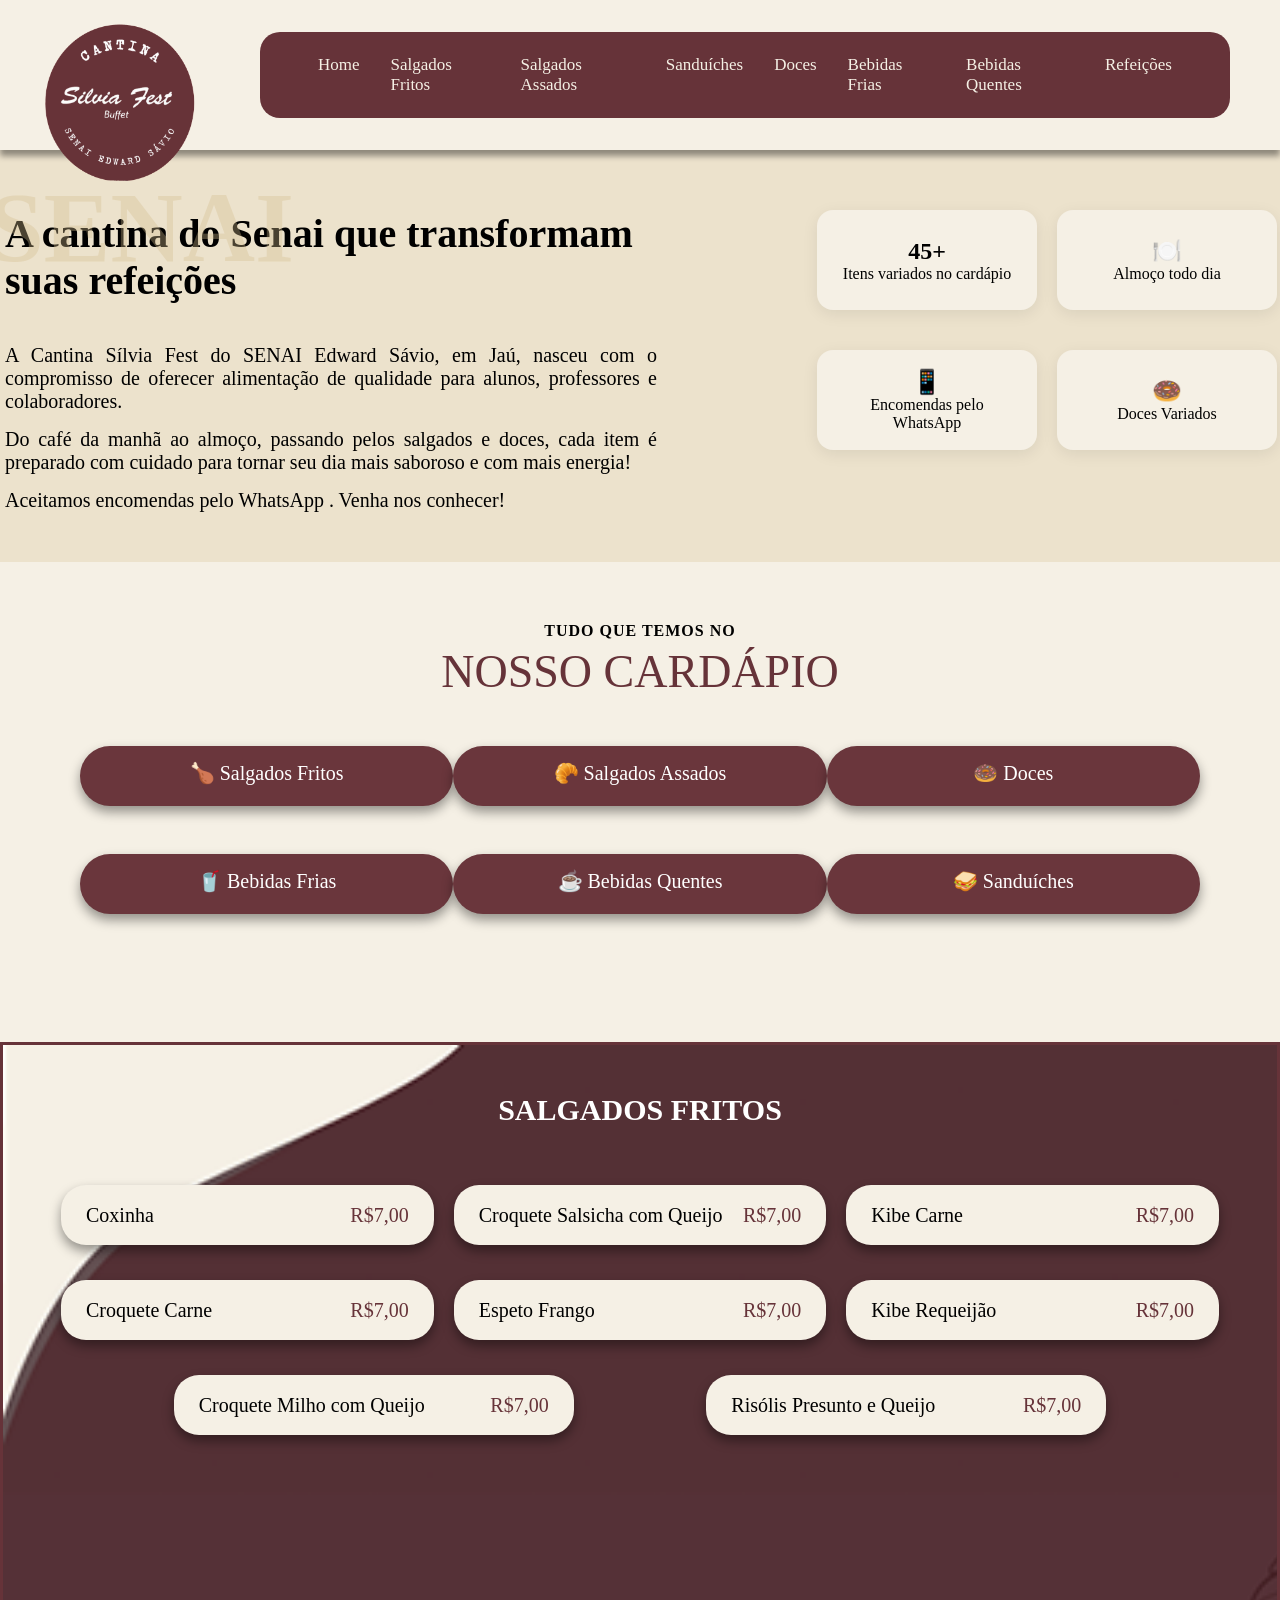
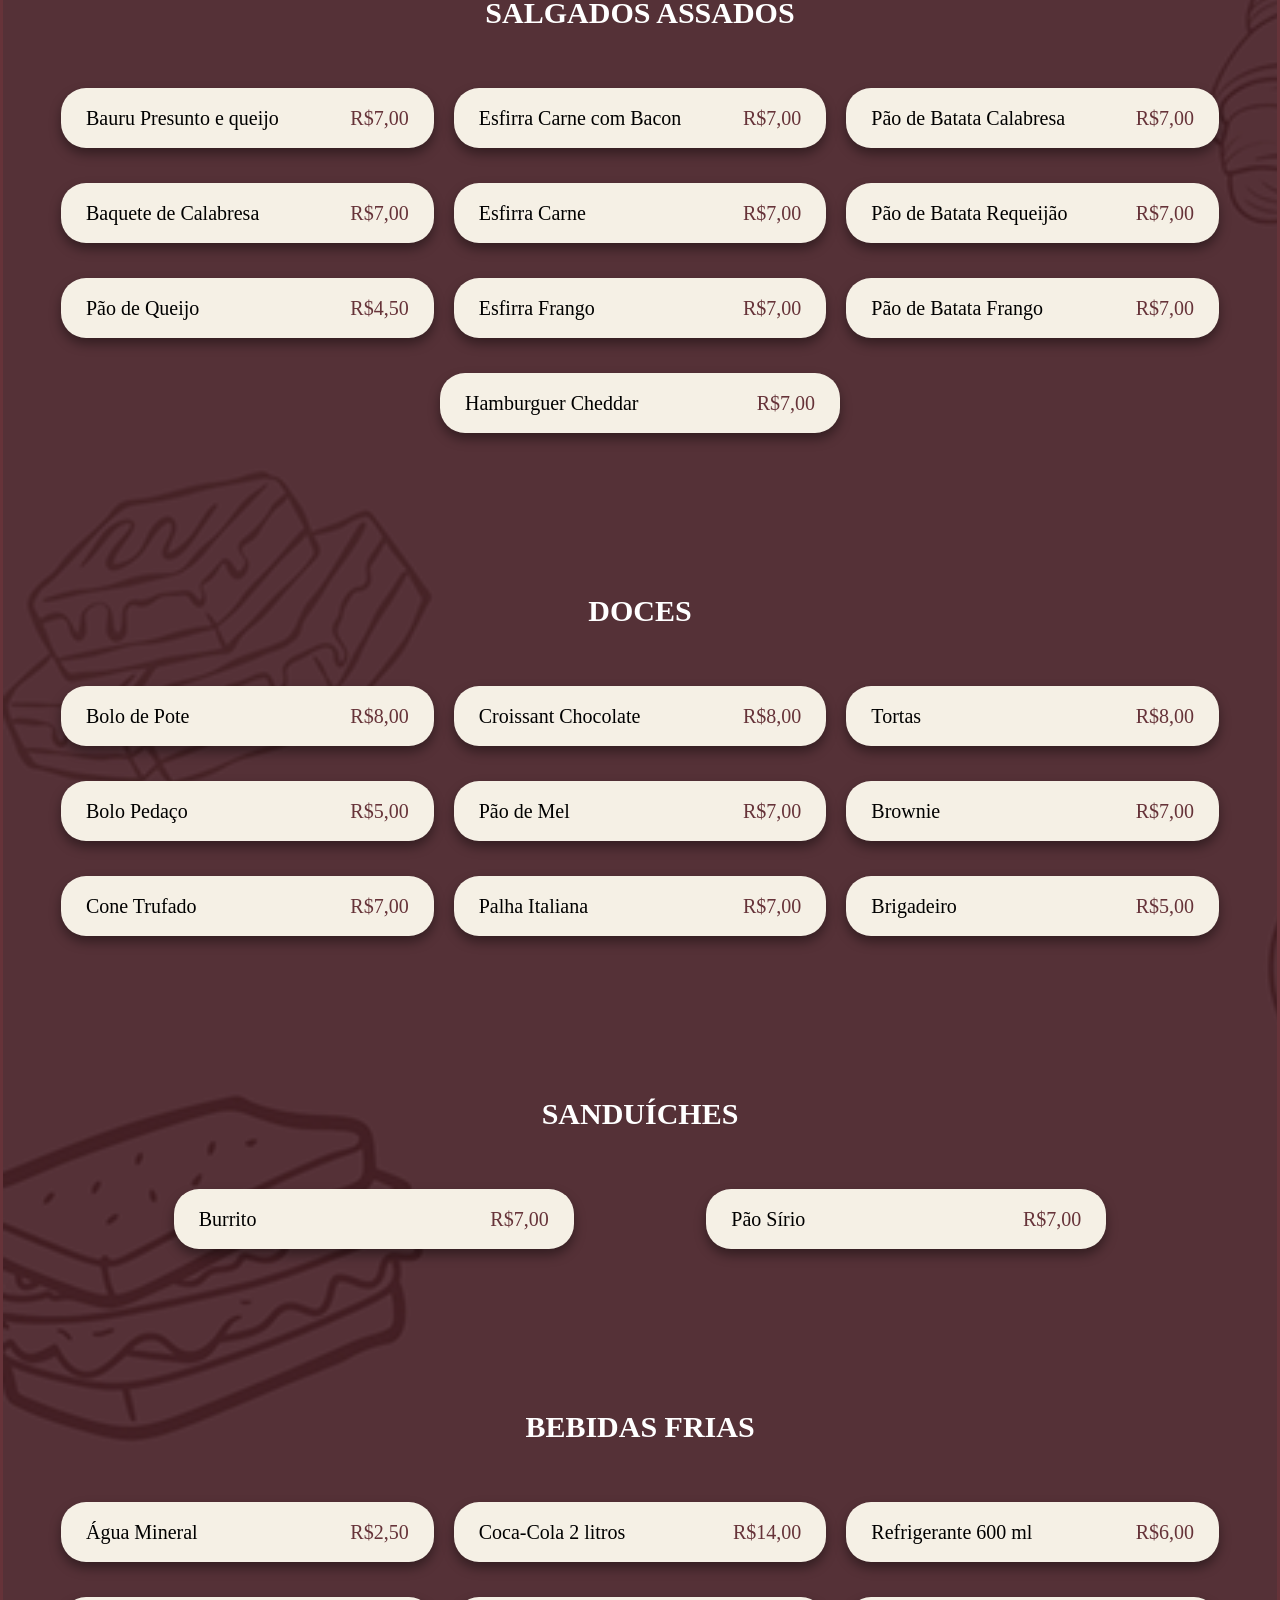
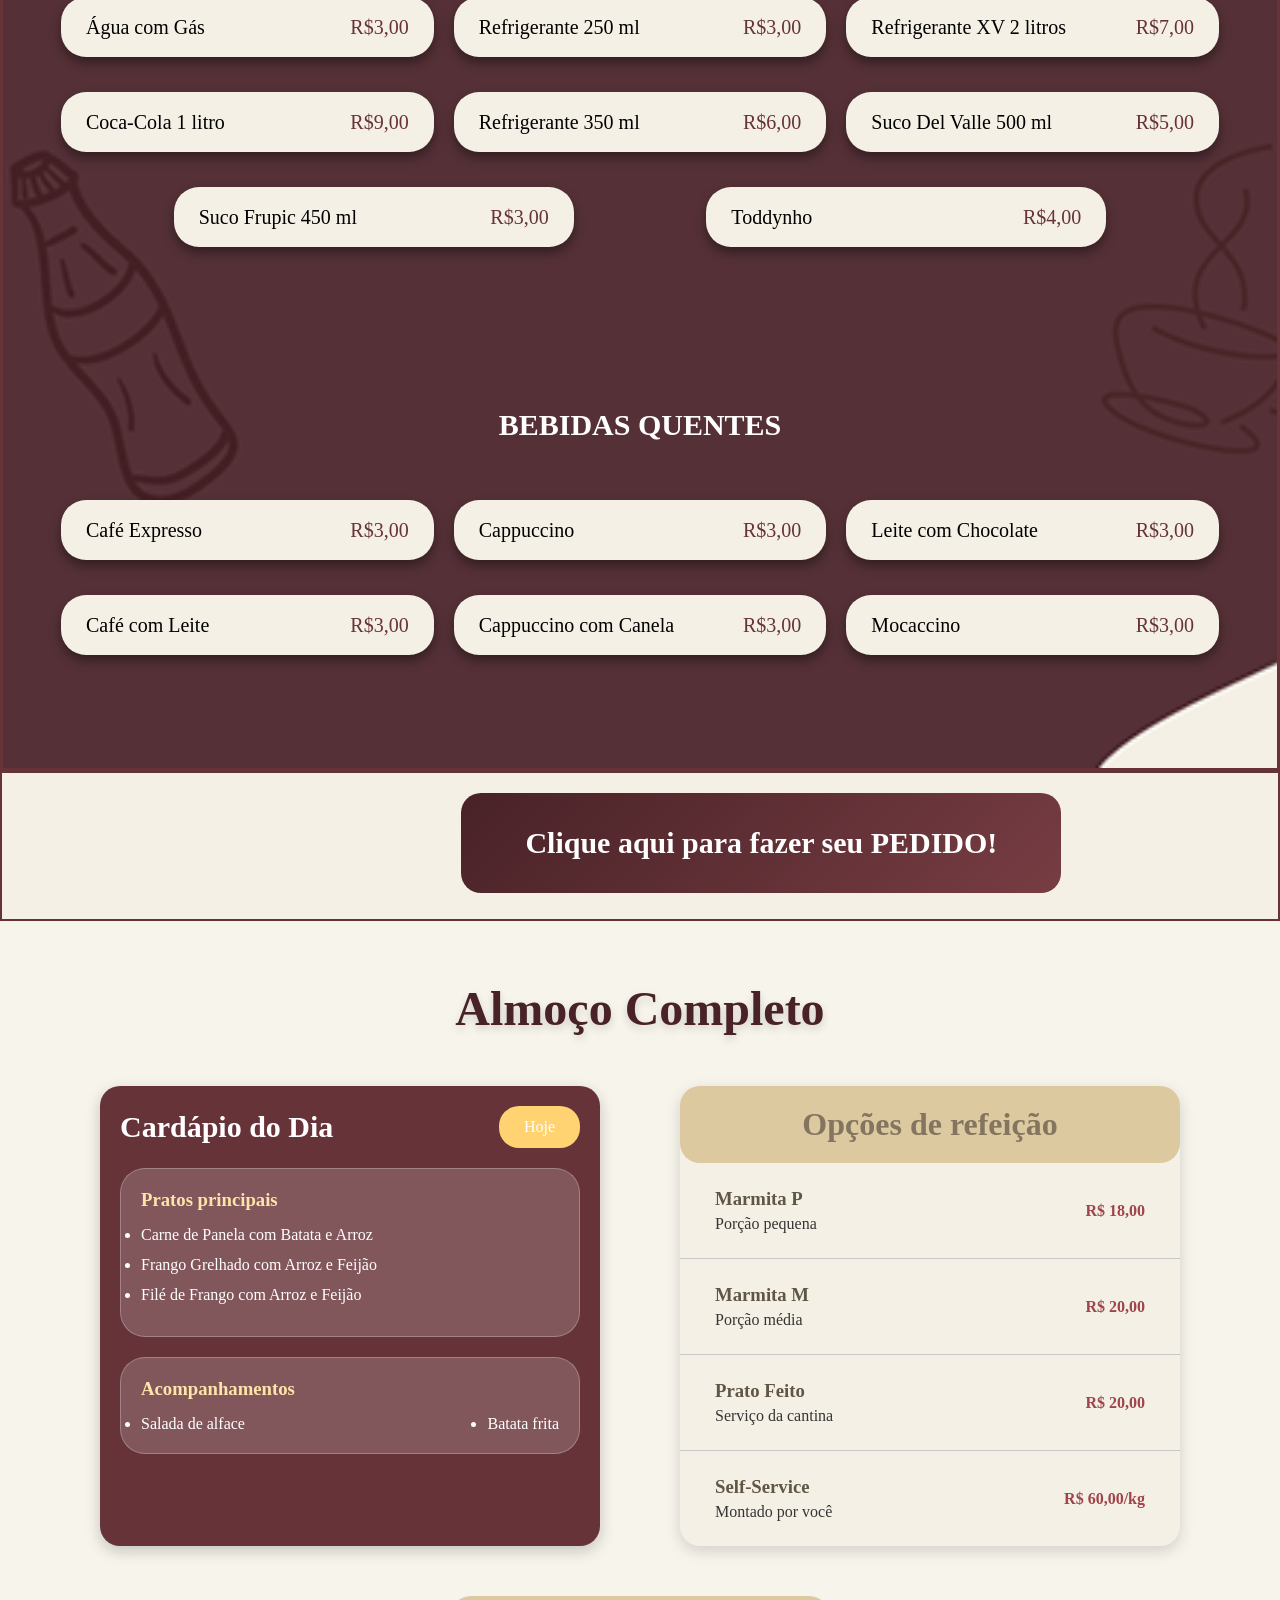
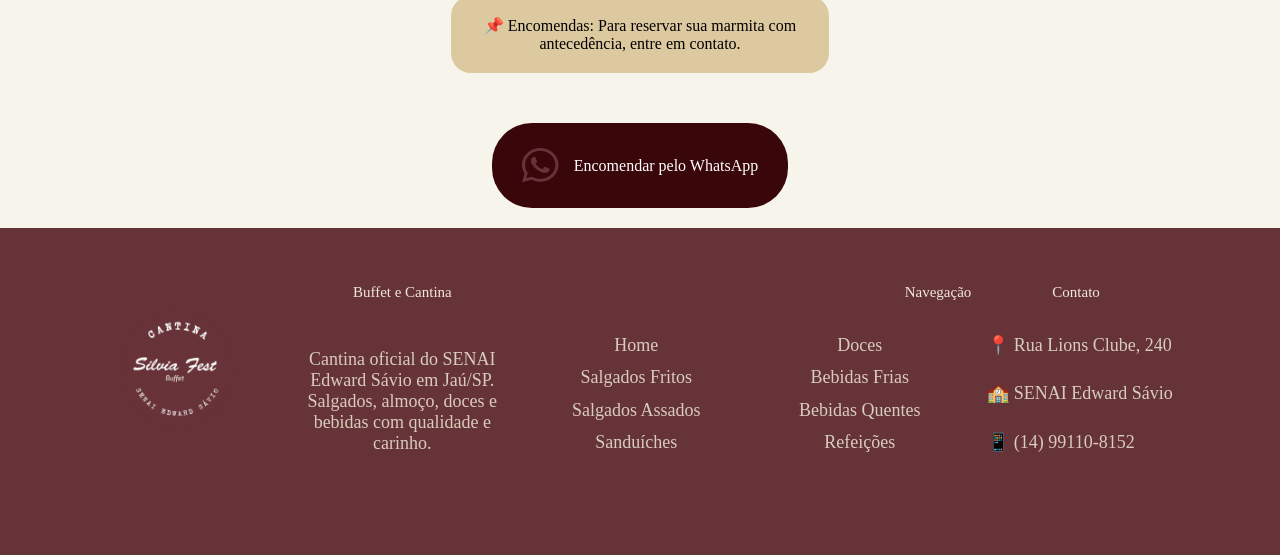
<file: index.html>
<!DOCTYPE html>
<html lang="pt-br">

<head>
    <meta charset="UTF-8">
    <meta name="viewport" content="width=device-width, initial-scale=1.0">
    <title>Cantina Senai</title>

    <link rel="stylesheet" href="css/style.css">
</head>

<body>

    <!-- HEADER -->
    <header>
        <div class="logo">
            <img src="img/foto-logo.png" class="foto-logo " alt="logo">
        </div>
        <nav id="menu">
            <a href="#home">Home</a>
            <a href="#Salgados Fritos">Salgados Fritos</a>
            <a href="#Salgados Assados">Salgados Assados</a>
            <a href="#Sanduiches">Sanduíches</a>
            <a href="#Doces">Doces</a>
            <a href="#Bebidas Frias">Bebidas Frias</a>
            <a href="#Bebidas Quentes">Bebidas Quentes</a>
            <a href="#Refeicoes">Refeições</a>
        </nav>

    </header>

    <!-- HERO -->
    <section id="home" class="hero">
        <span class="fundo">SENAI</span>
        <div class="hero-content">
            <h1>A cantina do Senai que transformam suas refeições</h1>
            <p>A Cantina Sílvia Fest do SENAI Edward Sávio, em Jaú, nasceu com o compromisso de oferecer alimentação de
                qualidade para alunos, professores e colaboradores.</p>
            <p>Do café da manhã ao almoço, passando pelos salgados e doces, cada item é preparado com cuidado para
                tornar seu dia mais saboroso e com mais energia!</p>
            <p>Aceitamos encomendas pelo WhatsApp . Venha nos conhecer!</p>
        </div>

        <section class="destaques">
            <div>
                <div class="click">
                    <div class="card">
                        <h2>45+</h2>
                        <p>Itens variados no cardápio</p>
                    </div>
                </div>
                <div class="click">
                    <div class="card">
                        <h2>📱</h2>
                        <p>Encomendas pelo WhatsApp</p>
                    </div>
                </div>
            </div>

            <div>
                <div class="click">
                    <div class="card">
                        <h2>🍽️</h2>
                        <p>Almoço todo dia</p>
                    </div>
                </div>
                <div class="click">
                    <div class="card">
                        <h2>🍩</h2>
                        <p>Doces Variados</p>
                    </div>
                </div>
            </div>
        </section>
    </section>


    <!-- INÍCIO CARDÁPIO -->
    <div class="inicio">
        <h2>TUDO QUE TEMOS NO</h2>
        <p>NOSSO CARDÁPIO</p>

        <div class="comidas">
            <a href="#salgados-fritos" class="categoria">🍗 Salgados Fritos</a>
            <a href="#salgados-assados" class="categoria">🥐 Salgados Assados</a>
            <a href="#doces" class="categoria">🍩 Doces</a>
        </div>
        <div class="comidas">
            <a href="#bebidas-frias" class="categoria">🥤 Bebidas Frias</a>
            <a href="#bebidas-quentes" class="categoria">☕ Bebidas Quentes</a>
            <a href="#sanduiches" class="categoria">🥪 Sanduíches</a>
        </div>
    </div>

    <!-- CARDÁPIO -->

    <div class="cardapio-completo">

        <!-- SALGADOS FRITOS -->
        <div class="categoria-bloco">
            <h1 class="titulo-categoria">SALGADOS FRITOS</h1>

            <div class="itens">
                <div class="item-card"><span>Coxinha</span><span class="preco">R$7,00</span></div>
                <div class="item-card"><span>Croquete Salsicha com Queijo</span><span class="preco">R$7,00</span></div>
                <div class="item-card"><span>Kibe Carne</span><span class="preco">R$7,00</span></div>
            </div>

            <div class="itens">
                <div class="item-card"><span>Croquete Carne</span><span class="preco">R$7,00</span></div>
                <div class="item-card"><span>Espeto Frango</span><span class="preco">R$7,00</span></div>
                <div class="item-card"><span>Kibe Requeijão</span><span class="preco">R$7,00</span></div>
            </div>

            <div class="itens">
                <div class="item-card"><span>Croquete Milho com Queijo</span><span class="preco">R$7,00</span></div>
                <div class="item-card"><span>Risólis Presunto e Queijo</span><span class="preco">R$7,00</span></div>
            </div>
        </div>

        <!-- SALGADOS ASSADOS -->
        <div class="categoria-bloco">
            <h1 class="titulo-categoria">SALGADOS ASSADOS</h1>

            <div class="itens">
                <div class="item-card"><span>Bauru Presunto e queijo</span><span class="preco">R$7,00</span></div>
                <div class="item-card"><span>Esfirra Carne com Bacon</span><span class="preco">R$7,00</span></div>
                <div class="item-card"><span>Pão de Batata Calabresa</span><span class="preco">R$7,00</span></div>
            </div>

            <div class="itens">
                <div class="item-card"><span>Baquete de Calabresa</span><span class="preco">R$7,00</span></div>
                <div class="item-card"><span>Esfirra Carne</span><span class="preco">R$7,00</span></div>
                <div class="item-card"><span>Pão de Batata Requeijão</span><span class="preco">R$7,00</span></div>
            </div>

            <div class="itens">
                <div class="item-card"><span>Pão de Queijo</span><span class="preco">R$4,50</span></div>
                <div class="item-card"><span>Esfirra Frango</span><span class="preco">R$7,00</span></div>
                <div class="item-card"><span>Pão de Batata Frango</span><span class="preco">R$7,00</span></div>
            </div>

            <div class="itens">
                <div></div>
                <div class="item-card"><span>Hamburguer Cheddar</span><span class="preco">R$7,00</span></div>
                <div></div>
            </div>
        </div>

        <!-- DOCES -->
        <div class="categoria-bloco">
            <h1 class="titulo-categoria">DOCES</h1>

            <div class="itens">
                <div class="item-card"><span>Bolo de Pote</span><span class="preco">R$8,00</span></div>
                <div class="item-card"><span>Croissant Chocolate</span><span class="preco">R$8,00</span></div>
                <div class="item-card"><span>Tortas</span><span class="preco">R$8,00</span></div>
            </div>

            <div class="itens">
                <div class="item-card"><span>Bolo Pedaço</span><span class="preco">R$5,00</span></div>
                <div class="item-card"><span>Pão de Mel</span><span class="preco">R$7,00</span></div>
                <div class="item-card"><span>Brownie</span><span class="preco">R$7,00</span></div>
            </div>

            <div class="itens">
                <div class="item-card"><span>Cone Trufado</span><span class="preco">R$7,00</span></div>
                <div class="item-card"><span>Palha Italiana</span><span class="preco">R$7,00</span></div>
                <div class="item-card"><span>Brigadeiro</span><span class="preco">R$5,00</span></div>
            </div>
        </div>

        <!-- SANDUÍCHES -->
        <div class="categoria-bloco">
            <h1 class="titulo-categoria">SANDUÍCHES</h1>
            <div class="itens">
                <div class="item-card"><span>Burrito</span><span class="preco">R$7,00</span></div>
                <div class="item-card"><span>Pão Sírio</span><span class="preco">R$7,00</span></div>
            </div>
        </div>

        <!-- BEBIDAS FRIAS -->
        <div class="categoria-bloco">
            <h1 class="titulo-categoria">BEBIDAS FRIAS</h1>

            <div class="itens">
                <div class="item-card"><span>Água Mineral</span><span class="preco">R$2,50</span></div>
                <div class="item-card"><span>Coca-Cola 2 litros</span><span class="preco">R$14,00</span></div>
                <div class="item-card"><span>Refrigerante 600 ml</span><span class="preco">R$6,00</span></div>
            </div>

            <div class="itens">
                <div class="item-card"><span>Água com Gás</span><span class="preco">R$3,00</span></div>
                <div class="item-card"><span>Refrigerante 250 ml</span><span class="preco">R$3,00</span></div>
                <div class="item-card"><span>Refrigerante XV 2 litros</span><span class="preco">R$7,00</span></div>
            </div>

            <div class="itens">
                <div class="item-card"><span>Coca-Cola 1 litro</span><span class="preco">R$9,00</span></div>
                <div class="item-card"><span>Refrigerante 350 ml</span><span class="preco">R$6,00</span></div>
                <div class="item-card"><span>Suco Del Valle 500 ml</span><span class="preco">R$5,00</span></div>
            </div>

            <div class="itens">
                <div class="item-card"><span>Suco Frupic 450 ml</span><span class="preco">R$3,00</span></div>
                <div class="item-card"><span>Toddynho</span><span class="preco">R$4,00</span></div>
            </div>
        </div>

        <!-- BEBIDAS QUENTES -->
        <div class="categoria-bloco">
            <h1 class="titulo-categoria">BEBIDAS QUENTES</h1>

            <div class="itens">
                <div class="item-card"><span>Café Expresso</span><span class="preco">R$3,00</span></div>
                <div class="item-card"><span>Cappuccino</span><span class="preco">R$3,00</span></div>
                <div class="item-card"><span>Leite com Chocolate</span><span class="preco">R$3,00</span></div>
            </div>

            <div class="itens">
                <div class="item-card"><span>Café com Leite</span><span class="preco">R$3,00</span></div>
                <div class="item-card"><span>Cappuccino com Canela</span><span class="preco">R$3,00</span></div>
                <div class="item-card"><span>Mocaccino</span><span class="preco">R$3,00</span></div>
            </div>
        </div>

    </div>

    <div class="btn">
        <a  id="btn-pedido">Clique aqui para fazer seu PEDIDO!</a>
    </div>
    </div>


    <!-- ALMOÇO COMPLETO -->
    <section class="almoco-completo">

        <h1 class="titulo">Almoço Completo</h1>

        <div class="conteudo-almoco">

            <!-- CARDÁPIO DO DIA -->
            <div class="cardapio-box">

                <div class="cardapio-header">
                    <h2>Cardápio do Dia</h2>
                    <span class="hoje">Hoje</span>
                </div>

                <div class="pratos-box">
                    <h3>Pratos principais</h3>

                    <ul>
                        <li>Carne de Panela com Batata e Arroz</li>
                        <li>Frango Grelhado com Arroz e Feijão</li>
                        <li>Filé de Frango com Arroz e Feijão</li>
                    </ul>
                </div>

                <div class="acompanhamentos-box">
                    <h3>Acompanhamentos</h3>

                    <ul>
                        <li>Salada de alface</li>
                        <li>Batata frita</li>
                    </ul>
                </div>

            </div>

            <!-- OPÇÕES DE REFEIÇÃO -->
            <div class="opcoes-box">

                <div class="opcoes-header">
                    <h2>Opções de refeição</h2>
                </div>

                <div class="item-refeicao">
                    <div>
                        <h3>Marmita P</h3>
                        <p>Porção pequena</p>
                    </div>
                    <span>R$ 18,00</span>
                </div>

                <div class="item-refeicao">
                    <div>
                        <h3>Marmita M</h3>
                        <p>Porção média</p>
                    </div>
                    <span>R$ 20,00</span>
                </div>

                <div class="item-refeicao">
                    <div>
                        <h3>Prato Feito</h3>
                        <p>Serviço da cantina</p>
                    </div>
                    <span>R$ 20,00</span>
                </div>

                <div class="item-refeicao">
                    <div>
                        <h3>Self-Service</h3>
                        <p>Montado por você</p>
                    </div>
                    <span>R$ 60,00/kg</span>
                </div>

            </div>

        </div>

        <!-- AVISO -->
        <div class="aviso">
            📌 Encomendas: Para reservar sua marmita com antecedência, entre em contato.
        </div>

        <!-- BOTÃO -->
        <div class="botao-container">
            <a href="#" class="botao-whats">
                <img src="img/Vector.png" alt="WhatsApp">
                <span>Encomendar pelo WhatsApp</span>
            </a>
        </div>

    </section>
    <!-- FOOTER -->

    <footer id="footer">
        <div class="logo">
            <img src="img/foto-logo.png" class="foto-logo2" alt="logo">
        </div>

        <div class="coluna">
            <p class="footer-titulo1">Buffet e Cantina</p>
            <span class="descricao">Cantina oficial do SENAI Edward Sávio em Jaú/SP. Salgados, almoço, doces e bebidas
                com qualidade e carinho.</span>
        </div>

        <div class="coluna">
            <p class="footer-titulo2">Navegação</p>
            <div class="coluna-itens">
                <span class="texto-footer">Home</span>
                <span class="texto-footer">Doces</span>
                <span class="texto-footer">Salgados Fritos</span>
                <span class="texto-footer">Bebidas Frias</span>
                <span class="texto-footer">Salgados Assados</span>
                <span class="texto-footer">Bebidas Quentes</span>
                <span class="texto-footer">Sanduíches</span>
                <span class="texto-footer">Refeições</span>
            </div>
        </div>

        <div class="coluna">
            <p class="footer-titulo3">Contato</p>
            <p class="texto-footer">📍 Rua Lions Clube, 240</p>
            <p class="texto-footer">🏫 SENAI Edward Sávio</p>
            <p class="texto-footer">📱 (14) 99110-8152</p>
        </div>

    </footer>
    <script src="js/script-index.js"></script>
</body>

</html>
</file>
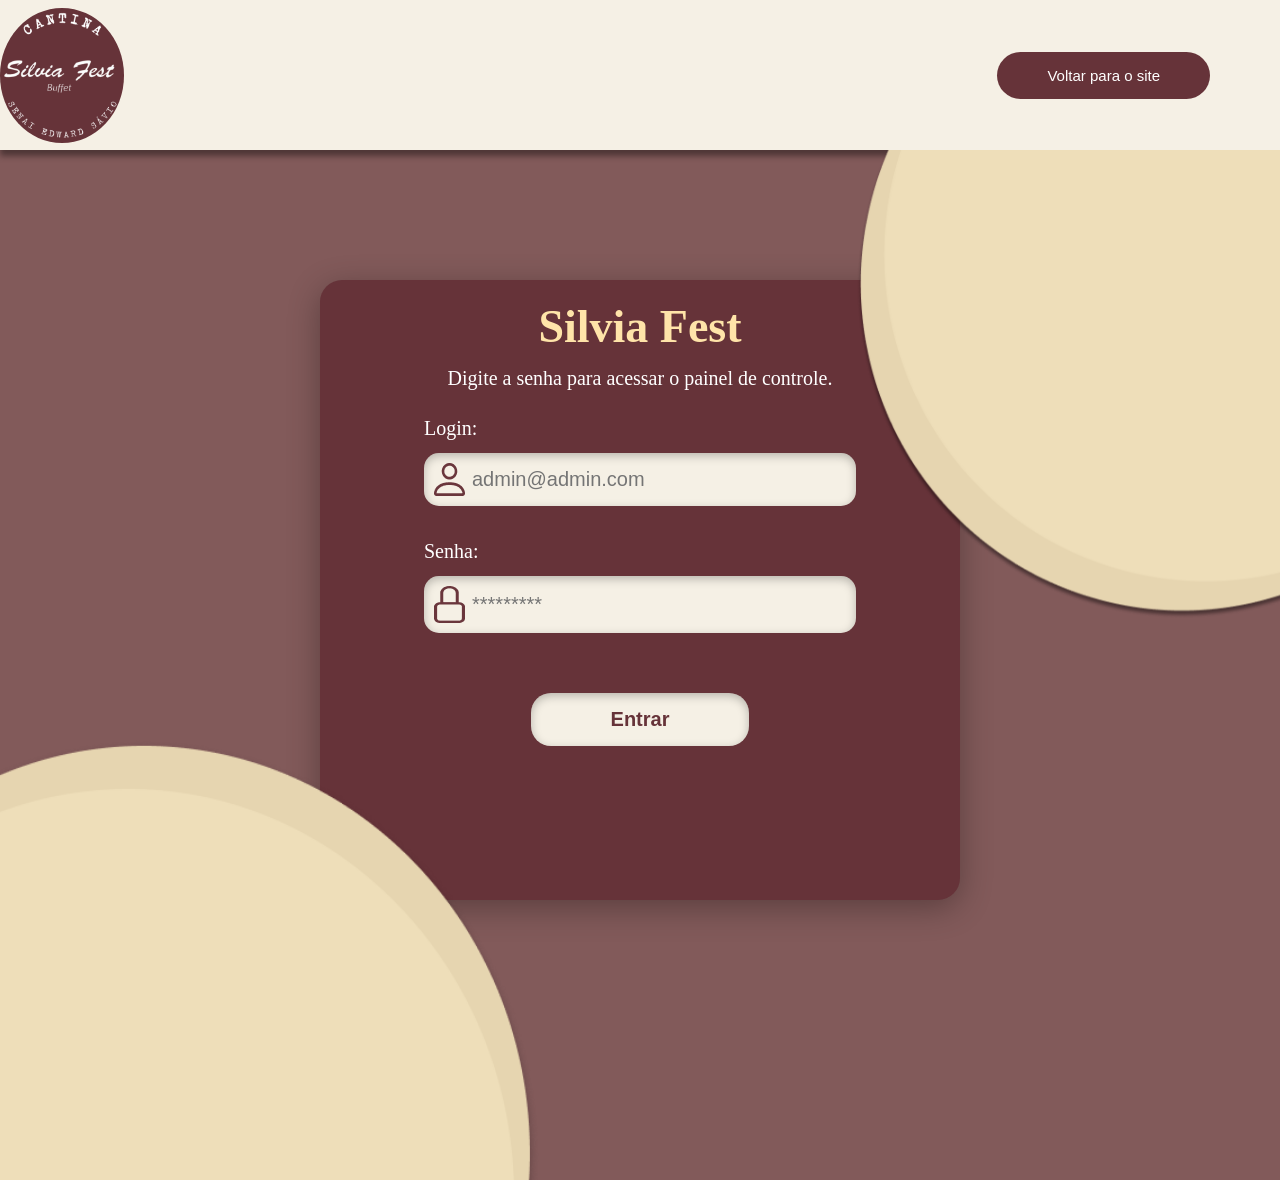
<file: adm.html>
<!DOCTYPE html>
<html lang="pt-br">

<head>
    <meta charset="UTF-8">
    <meta name="viewport" content="width=device-width, initial-scale=1.0">
    <title>Tela do Administrador</title>
    <link rel="stylesheet" href="css/style2.css">
    
</head>

<body>


    <!-- HEADER -->
    <header>
        <img src="img/logo cantina.png" class="logo">
        <button id="botao">Voltar para o site</button>
    </header>
    
    <img src="img/design 2.png" class="design2">
    
    <div class="titulo">
        <h1>Silvia Fest</h1>
        <p>Digite a senha para acessar o painel de controle.</p>
        
        
        <form id="formLogin">
            <div class="login">
                
                <p>Login:</p>
                <div class="inputBg">
                    <img src="img/homem.png">
                    <input  id="login" type="text" placeholder="admin@admin.com">
                </div>
            </div>
            
            <div class="senha">
                <p>Senha:</p>
                <div class="inputBg">
                    <img src="img/cadado.png">
                    <input id="senha" type="password" placeholder="*********">
                </div>
            </div>
            
            <button  id="btnEntrar" type="submit">Entrar
            </button>

               <p id="mensagemErro" class="erro" style="display: none;">Login ou senha incorretos.</p>
            
        </form>
        
    </div>
    <img src="img/design 1.png" class="design">

    <script src="js/script-adm.js"></script>
</body>

</html>
</file>
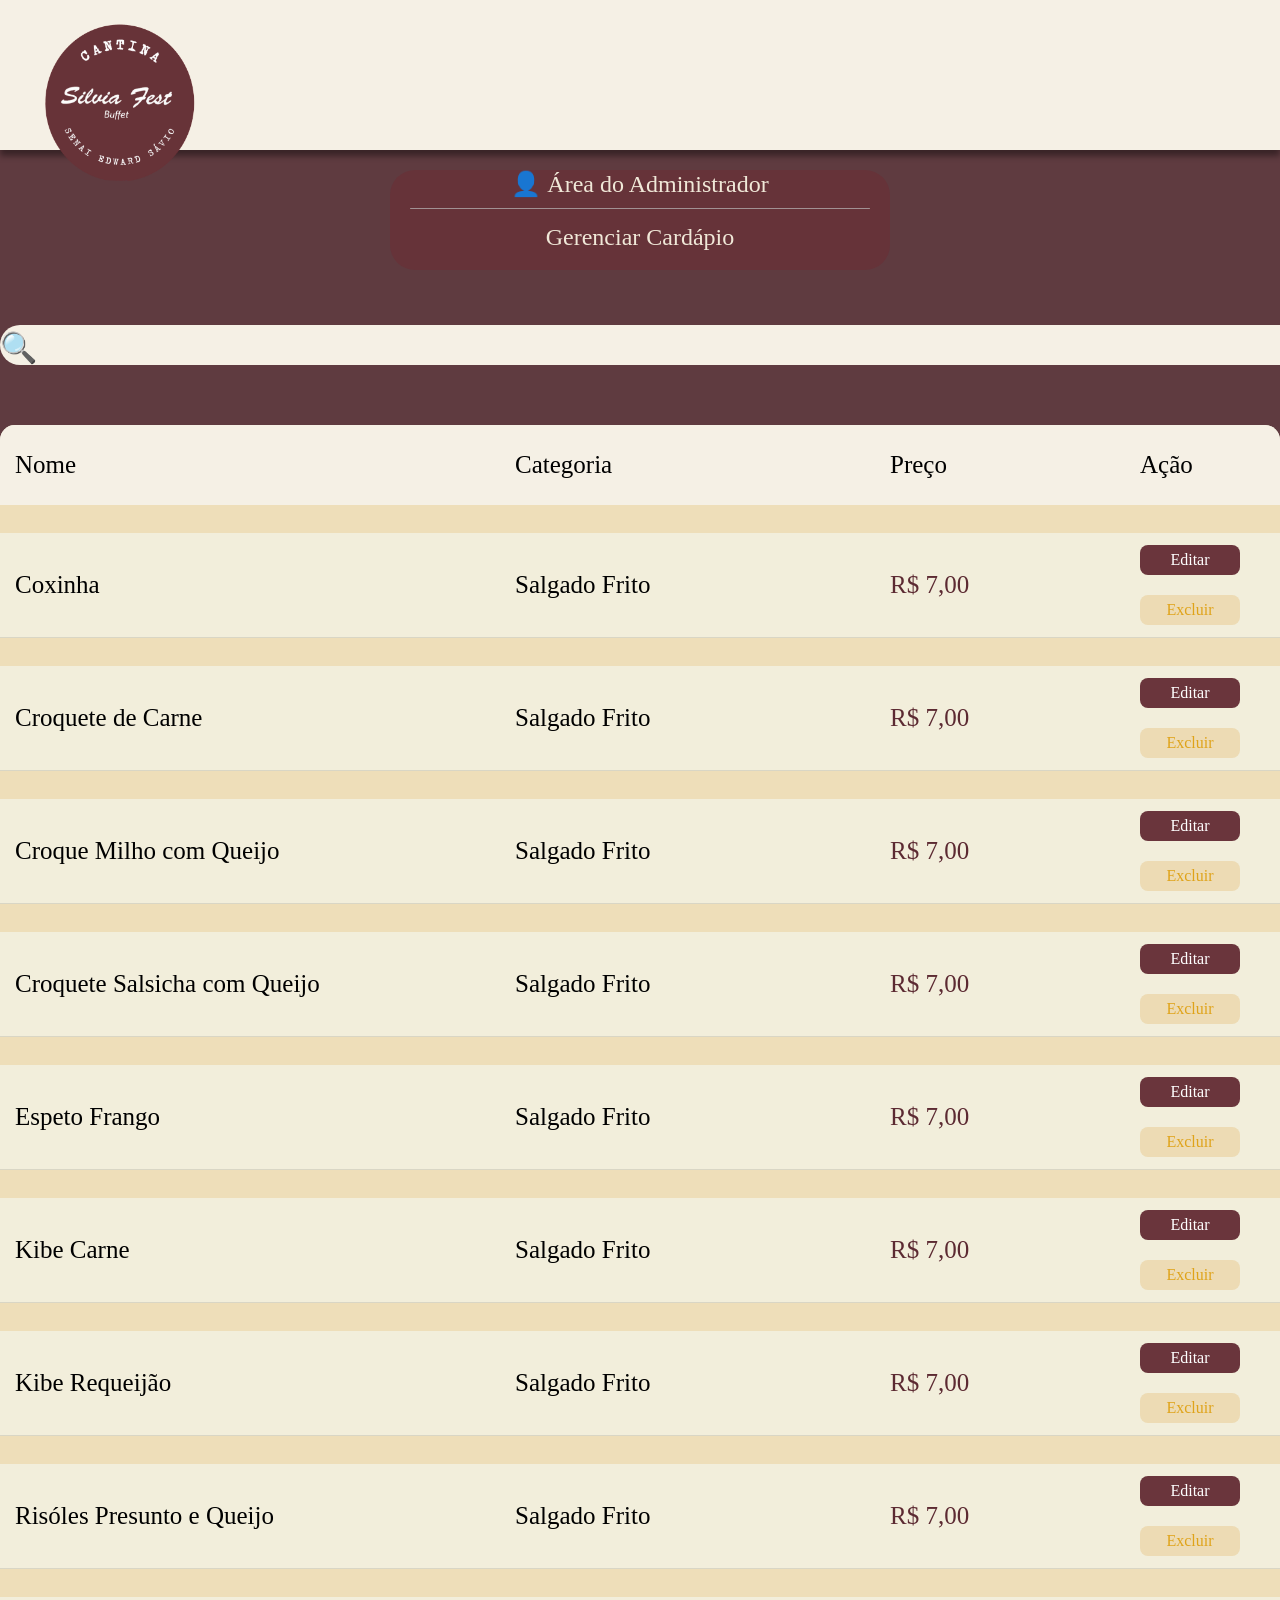
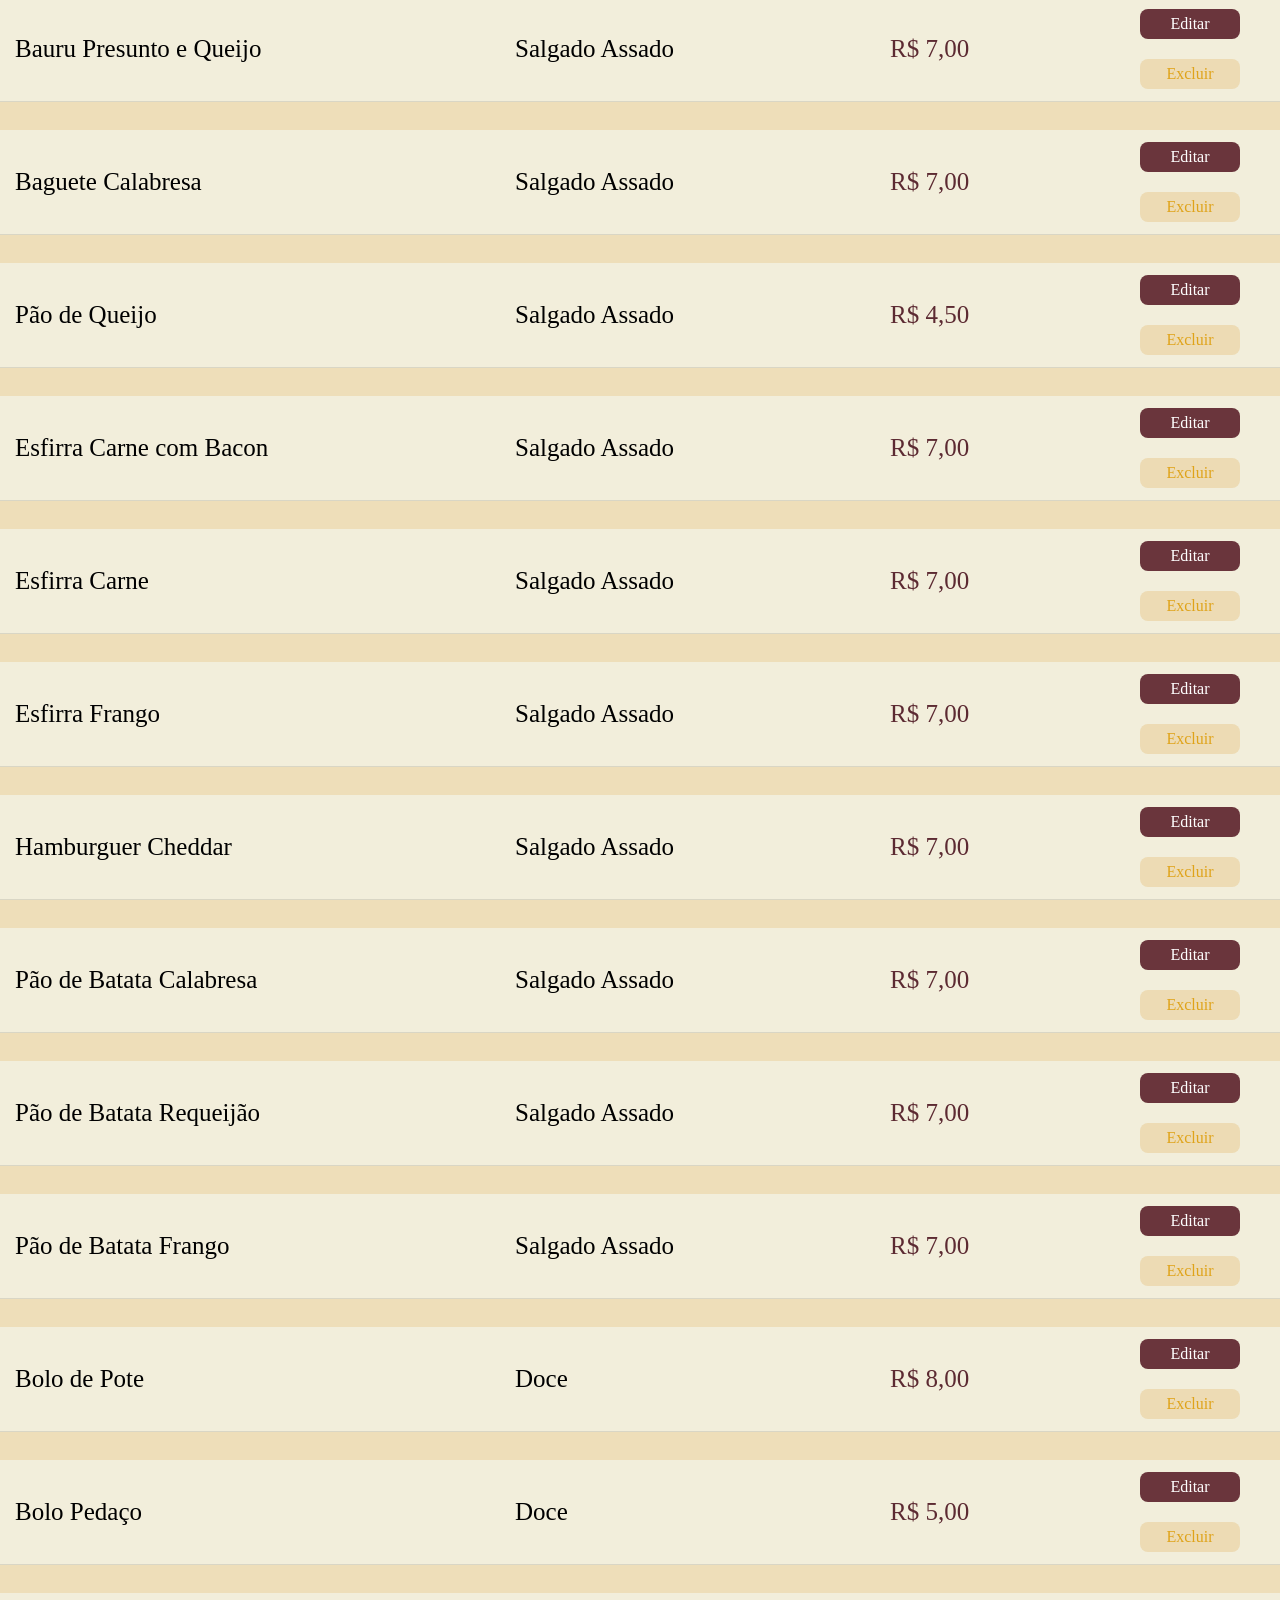
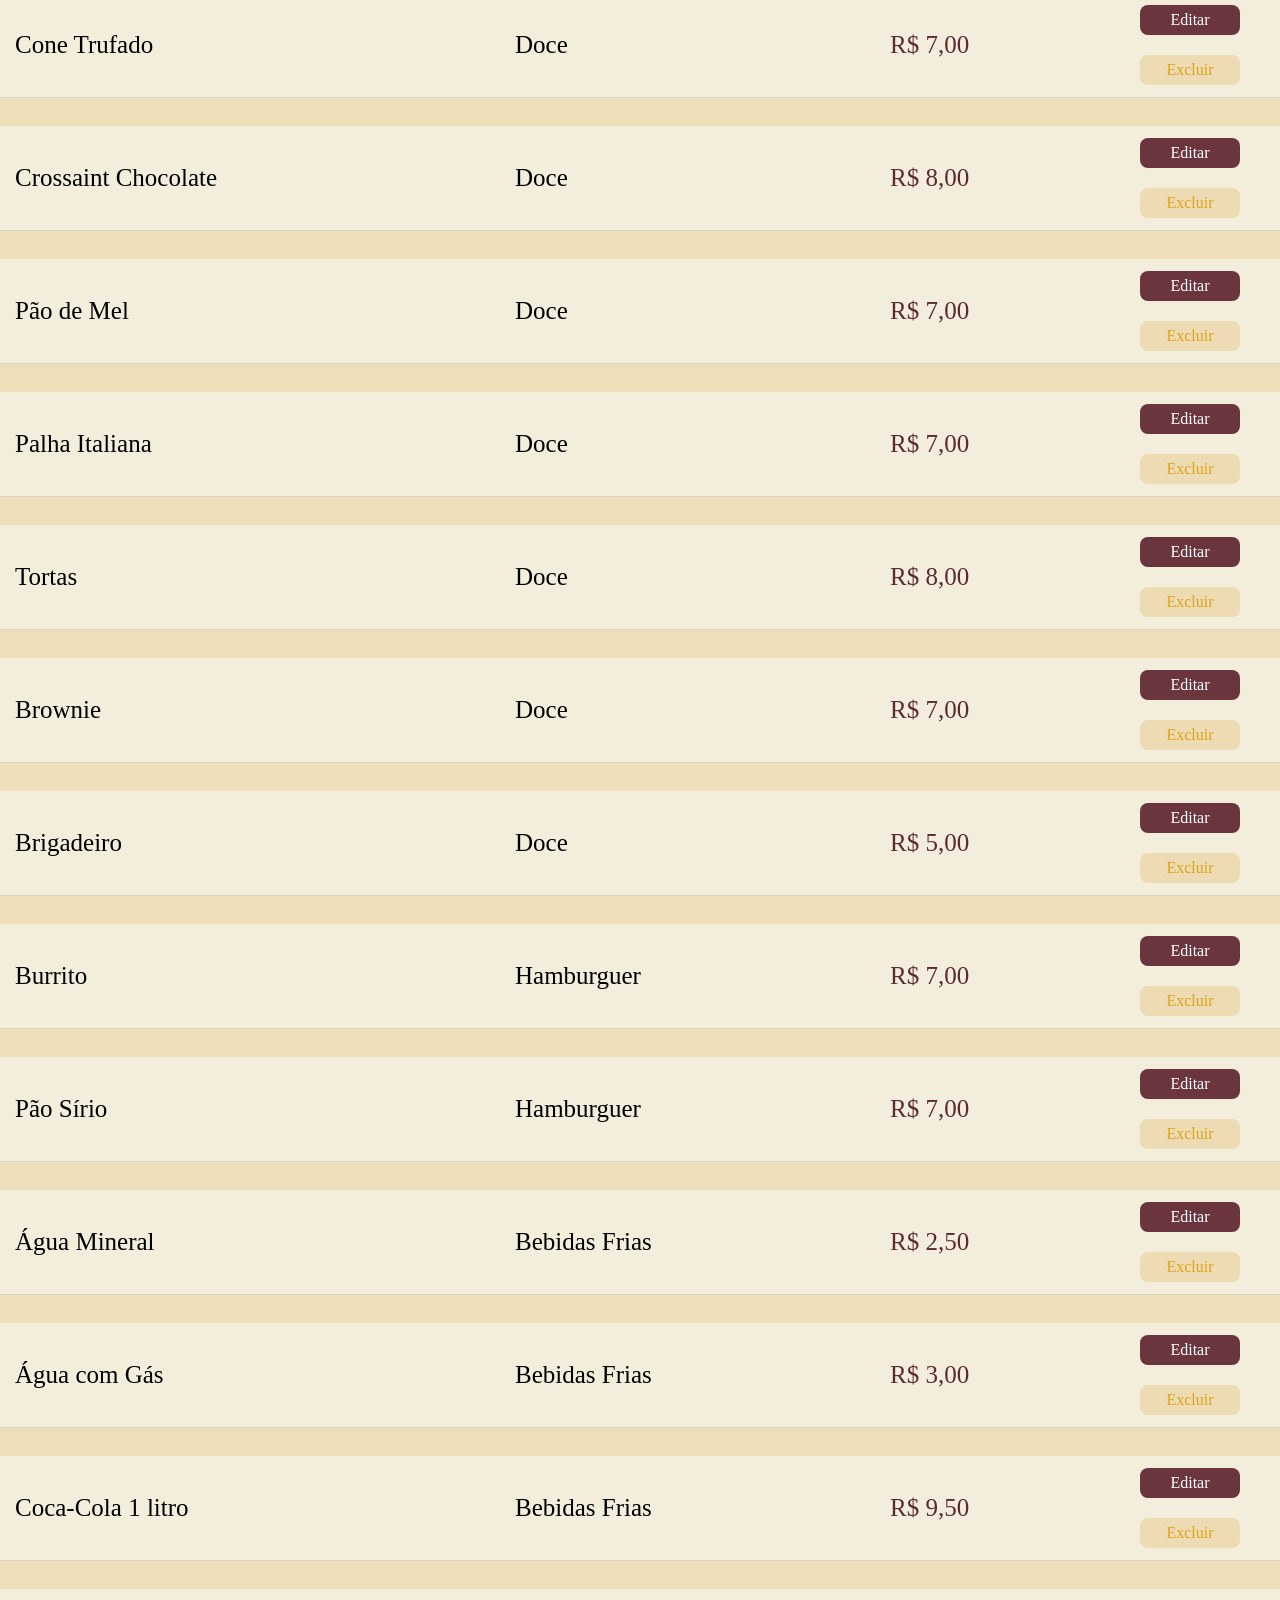
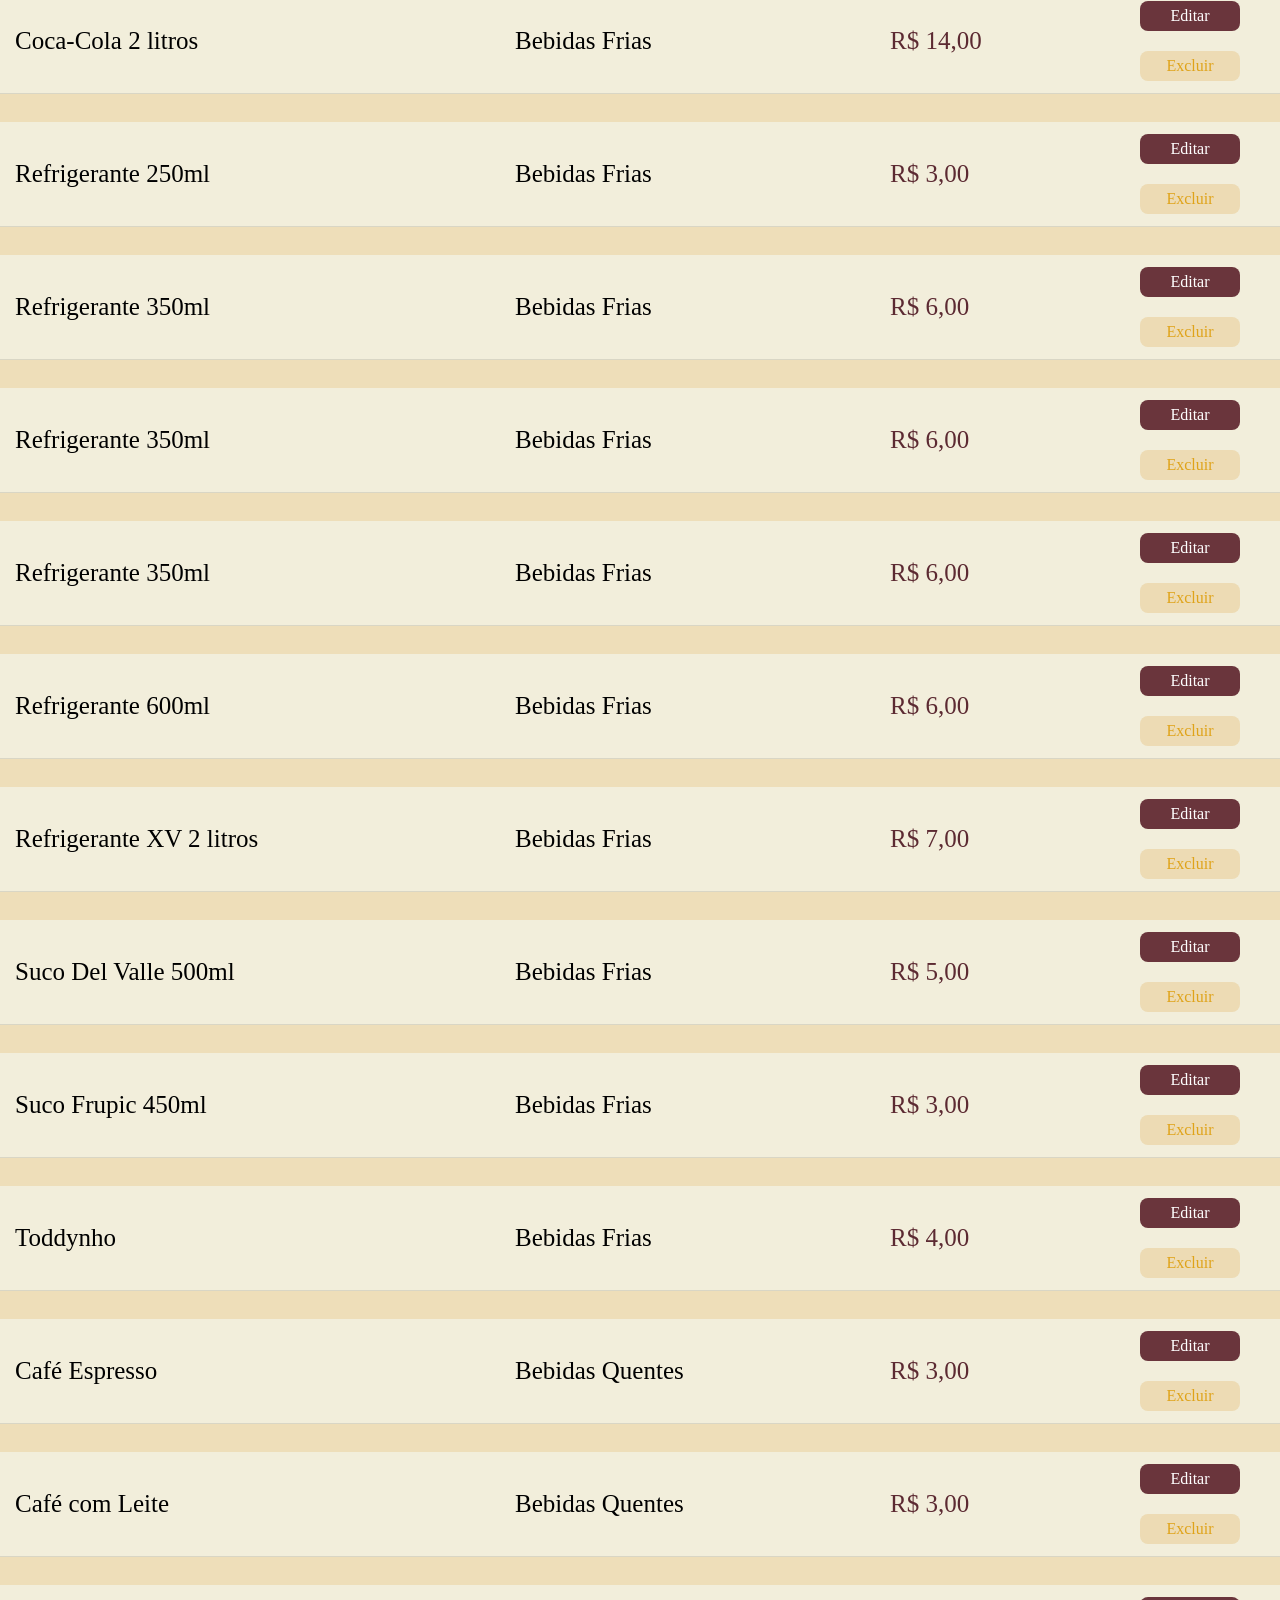
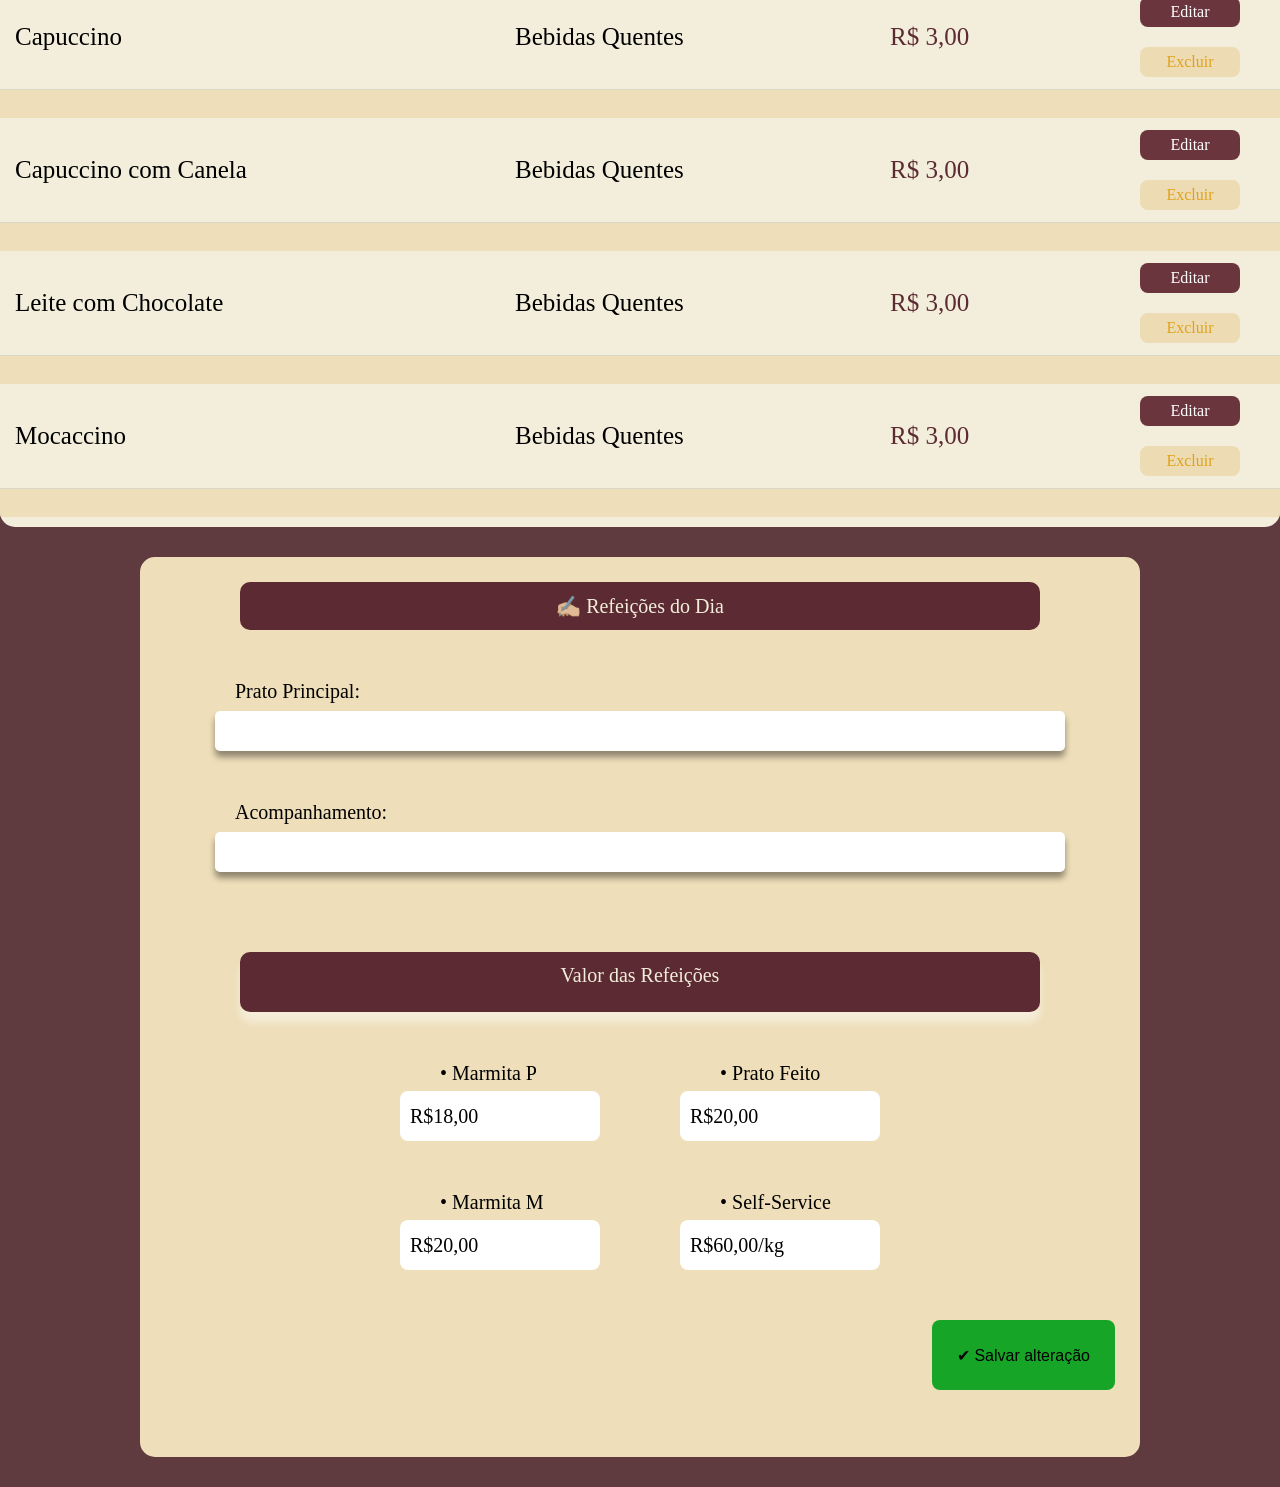
<file: area-adm.html>
<!DOCTYPE html>
<html lang="pt-br">

<head>
    <meta charset="UTF-8">
    <meta name="viewport" content="width=device-width, initial-scale=1.0">
    <title>Cantina SENAI- Área do Administrador</title>
    <link rel="stylesheet" href="css/estilo2.css">
</head>

<body>

    <header>
        <div class="logo">
            <img src="img/foto-logo.png" class="foto-logo" alt="foto-logo">
        </div>

    </header>

    <div class="adm">
        <p class="adm-text"> 👤 Área do Administrador</p>
        <div class="linha"></div>
        <p class="adm-text2">Gerenciar Cardápio</p>
    </div>


    <!--ABA DE PESQUISA-->
    <section id="pesquisa">
        <p class="lupa"> 🔍</p>
        <input class="text">
    </section>

    <!--CENTRO-->
    <section id="parte-central" class="centro">

        <div class="superior creme w100">
            <span>Nome</span>
            <span>Categoria</span>
            <span>Preço</span>
            <span>Ação</span>
        </div>
 <div class="espaco"></div>
        <div class="barra-item">
            <span>Coxinha</span>
            <span>Salgado Frito</span>
            <span class="preco">R$ 7,00</span>
            <div class="botoes">
                <button class="btn-editar">Editar</button>
                <button class="btn-excluir">Excluir</button>
            </div>
        </div>
        <div class="espaco"></div>

        <div class="barra-item">
            <span>Croquete de Carne</span>
            <span>Salgado Frito</span>
            <span class="preco">R$ 7,00</span>
            <div class="botoes">
                <button class="btn-editar">Editar</button>
                <button class="btn-excluir">Excluir</button>
            </div>
        </div>
 <div class="espaco"></div>
        <div class="barra-item">
            <span>Croque Milho com Queijo</span>
            <span>Salgado Frito</span>
            <span class="preco">R$ 7,00</span>
         <div class="botoes">
                <button class="btn-editar">Editar</button>
                <button class="btn-excluir">Excluir</button>
            </div>
        </div>
 <div class="espaco"></div>
        <div class="barra-item">
            <span>Croquete Salsicha com Queijo</span>
            <span>Salgado Frito</span>
            <span  class="preco">R$ 7,00</span>
            <div class="botoes">
                <button class="btn-editar">Editar</button>
                <button class="btn-excluir">Excluir</button>
            </div>
        </div>
 <div class="espaco"></div>
        <div class="barra-item">
            <span>Espeto Frango</span>
            <span>Salgado Frito</span>
            <span class="preco">R$ 7,00</span>
        <div class="botoes">
                <button class="btn-editar">Editar</button>
                <button class="btn-excluir">Excluir</button>
            </div>
        </div>
 <div class="espaco"></div>
        <div class="barra-item">
            <span>Kibe Carne</span>
            <span>Salgado Frito</span>
            <span class="preco">R$ 7,00</span>
            <div class="botoes">
                <button class="btn-editar">Editar</button>
                <button class="btn-excluir">Excluir</button>
            </div>
        </div>
 <div class="espaco"></div>
        <div class="barra-item">
            <span>Kibe Requeijão</span>
            <span>Salgado Frito</span>
            <span class="preco">R$ 7,00</span>
        <div class="botoes">
                <button class="btn-editar">Editar</button>
                <button class="btn-excluir">Excluir</button>
            </div>
        </div>
 <div class="espaco"></div>
        <div class="barra-item">
            <span>Risóles Presunto e Queijo</span>
            <span>Salgado Frito</span>
            <span class="preco">R$ 7,00</span>
            <div class="botoes">
                <button class="btn-editar">Editar</button>
                <button class="btn-excluir">Excluir</button>
            </div>
        </div>
 <div class="espaco"></div>
        <div class="barra-item">
            <span>Bauru Presunto e Queijo</span>
            <span>Salgado Assado</span>
            <span class="preco">R$ 7,00</span>
          <div class="botoes">
                <button class="btn-editar">Editar</button>
                <button class="btn-excluir">Excluir</button>
            </div>
        </div>
 <div class="espaco"></div>
        <div class="barra-item">
            <span>Baguete Calabresa</span>
            <span>Salgado Assado</span>
            <span class="preco">R$ 7,00</span>
            <div class="botoes">
                <button class="btn-editar">Editar</button>
                <button class="btn-excluir">Excluir</button>
            </div>
        </div>
 <div class="espaco"></div>
        <div class="barra-item">
            <span>Pão de Queijo</span>
            <span>Salgado Assado</span>
            <span class="preco">R$ 4,50</span>
            <div class="botoes">
                <button class="btn-editar">Editar</button>
                <button class="btn-excluir">Excluir</button>
            </div>
        </div>
 <div class="espaco"></div>
        <div class="barra-item">
            <span>Esfirra Carne com Bacon</span>
            <span>Salgado Assado</span>
            <span class="preco">R$ 7,00</span>
            <div class="botoes">
                <button class="btn-editar">Editar</button>
                <button class="btn-excluir">Excluir</button>
            </div>
        </div>
 <div class="espaco"></div>
        <div class="barra-item">
            <span>Esfirra Carne</span>
            <span>Salgado Assado</span>
            <span class="preco">R$ 7,00</span>
          <div class="botoes">
                <button class="btn-editar">Editar</button>
                <button class="btn-excluir">Excluir</button>
            </div>
        </div>
 <div class="espaco"></div>
        <div class="barra-item">
            <span>Esfirra Frango</span>
            <span>Salgado Assado</span>
            <span class="preco">R$ 7,00</span>
           <div class="botoes">
                <button class="btn-editar">Editar</button>
                <button class="btn-excluir">Excluir</button>
            </div>
        </div>
 <div class="espaco"></div>
        <div class="barra-item">
            <span>Hamburguer Cheddar</span>
            <span>Salgado Assado</span>
            <span class="preco">R$ 7,00</span>
            <div class="botoes">
                <button class="btn-editar">Editar</button>
                <button class="btn-excluir">Excluir</button>
            </div>
        </div>
 <div class="espaco"></div>
        <div class="barra-item">
            <span>Pão de Batata Calabresa</span>
            <span>Salgado Assado</span>
            <span class="preco">R$ 7,00</span>
            <div class="botoes">
                <button class="btn-editar">Editar</button>
                <button class="btn-excluir">Excluir</button>
            </div>
        </div>
 <div class="espaco"></div>
        <div class="barra-item">
            <span>Pão de Batata Requeijão</span>
            <span>Salgado Assado</span>
            <span class="preco">R$ 7,00</span>
            <div class="botoes">
                <button class="btn-editar">Editar</button>
                <button class="btn-excluir">Excluir</button>
            </div>
        </div>
 <div class="espaco"></div>
        <div class="barra-item">
            <span>Pão de Batata Frango</span>
            <span>Salgado Assado</span>
            <span class="preco">R$ 7,00</span>
            <div class="botoes">
                <button class="btn-editar">Editar</button>
                <button class="btn-excluir">Excluir</button>
            </div>
        </div>
 <div class="espaco"></div>
        <div class="barra-item">
            <span>Bolo de Pote</span>
            <span>Doce</span>
            <span class="preco">R$ 8,00</span>
             <div class="botoes">
                <button class="btn-editar">Editar</button>
                <button class="btn-excluir">Excluir</button>
            </div>
           
        </div>
 <div class="espaco"></div>
        <div class="barra-item">
            <span>Bolo Pedaço</span>
            <span>Doce</span>
            <span class="preco">R$ 5,00</span>
            <div class="botoes">
                <button class="btn-editar">Editar</button>
                <button class="btn-excluir">Excluir</button>
            </div>
        </div>
 <div class="espaco"></div>
        <div class="barra-item">
            <span>Cone Trufado</span>
            <span>Doce</span>
            <span class="preco">R$ 7,00</span>
           <div class="botoes">
                <button class="btn-editar">Editar</button>
                <button class="btn-excluir">Excluir</button>
            </div>
        </div>
 <div class="espaco"></div>
        <div class="barra-item">
            <span>Crossaint Chocolate</span>
            <span>Doce</span>
            <span class="preco">R$ 8,00</span>
            <div class="botoes">
                <button class="btn-editar">Editar</button>
                <button class="btn-excluir">Excluir</button>
            </div>
        </div>
 <div class="espaco"></div>
        <div class="barra-item">
            <span>Pão de Mel</span>
            <span>Doce</span>
            <span class="preco">R$ 7,00</span>
            <div class="botoes">
                <button class="btn-editar">Editar</button>
                <button class="btn-excluir">Excluir</button>
            </div>
        </div>
 <div class="espaco"></div>
        <div class="barra-item">
            <span>Palha Italiana</span>
            <span>Doce</span>
            <span class="preco">R$ 7,00</span>
          <div class="botoes">
                <button class="btn-editar">Editar</button>
                <button class="btn-excluir">Excluir</button>
            </div>
        </div>
 <div class="espaco"></div>
        <div class="barra-item">
            <span>Tortas</span>
            <span>Doce</span>
            <span class="preco">R$ 8,00</span>
            <div class="botoes">
                <button class="btn-editar">Editar</button>
                <button class="btn-excluir">Excluir</button>
            </div>
        </div>
 <div class="espaco"></div>
        <div class="barra-item">
            <span>Brownie</span>
            <span>Doce</span>
            <span class="preco">R$ 7,00</span>
           <div class="botoes">
                <button class="btn-editar">Editar</button>
                <button class="btn-excluir">Excluir</button>
            </div>
        </div>
 <div class="espaco"></div>
        <div class="barra-item">
            <span>Brigadeiro</span>
            <span>Doce</span>
            <span class="preco">R$ 5,00</span>
          <div class="botoes">
                <button class="btn-editar">Editar</button>
                <button class="btn-excluir">Excluir</button>
            </div>
        </div>
 <div class="espaco"></div>
        <div class="barra-item">
            <span>Burrito</span>
            <span>Hamburguer</span>
            <span class="preco">R$ 7,00</span>
     <div class="botoes">
                <button class="btn-editar">Editar</button>
                <button class="btn-excluir">Excluir</button>
            </div>
        </div>
 <div class="espaco"></div>
        <div class="barra-item">
            <span>Pão Sírio</span>
            <span>Hamburguer</span>
            <span class="preco">R$ 7,00</span>
             <div class="botoes">
                <button class="btn-editar">Editar</button>
                <button class="btn-excluir">Excluir</button>
            </div>
        </div>
 <div class="espaco"></div>
        <div class="barra-item">
            <span>Água Mineral</span>
            <span>Bebidas Frias</span>
            <span class="preco">R$ 2,50</span>
             <div class="botoes">
                <button class="btn-editar">Editar</button>
                <button class="btn-excluir">Excluir</button>
            </div>
        </div>
 <div class="espaco"></div>
        <div class="barra-item">
            <span>Água com Gás</span>
            <span>Bebidas Frias</span>
            <span class="preco">R$ 3,00</span>
             <div class="botoes">
                <button class="btn-editar">Editar</button>
                <button class="btn-excluir">Excluir</button>
            </div>
        </div>
 <div class="espaco"></div>
        <div class="barra-item">
            <span>Coca-Cola 1 litro</span>
            <span>Bebidas Frias</span>
            <span class="preco">R$ 9,50</span>
            <div class="botoes">
                <button class="btn-editar">Editar</button>
                <button class="btn-excluir">Excluir</button>
            </div>
        </div>
 <div class="espaco"></div>
        <div class="barra-item">
            <span>Coca-Cola 2 litros</span>
            <span>Bebidas Frias</span>
            <span class="preco">R$ 14,00</span>
            <div class="botoes">
                <button class="btn-editar">Editar</button>
                <button class="btn-excluir">Excluir</button>
            </div>
        </div>
 <div class="espaco"></div>
        <div class="barra-item">
            <span>Refrigerante 250ml</span>
            <span>Bebidas Frias</span>
            <span class="preco">R$ 3,00</span>
            <div class="botoes">
                <button class="btn-editar">Editar</button>
                <button class="btn-excluir">Excluir</button>
            </div>
        </div>
 <div class="espaco"></div>
        <div class="barra-item">
            <span>Refrigerante 350ml</span>
            <span>Bebidas Frias</span>
            <span class="preco">R$ 6,00</span>
           <div class="botoes">
                <button class="btn-editar">Editar</button>
                <button class="btn-excluir">Excluir</button>
            </div>
        </div>
 <div class="espaco"></div>
        <div class="barra-item">
            <span>Refrigerante 350ml</span>
            <span>Bebidas Frias</span>
            <span class="preco">R$ 6,00</span>
          <div class="botoes">
                <button class="btn-editar">Editar</button>
                <button class="btn-excluir">Excluir</button>
            </div>
        </div>
 <div class="espaco"></div>
        <div class="barra-item">
            <span>Refrigerante 350ml</span>
            <span>Bebidas Frias</span>
            <span class="preco">R$ 6,00</span>
           <div class="botoes">
                <button class="btn-editar">Editar</button>
                <button class="btn-excluir">Excluir</button>
            </div>
        </div>
 <div class="espaco"></div>
        <div class="barra-item">
            <span>Refrigerante 600ml</span>
            <span>Bebidas Frias</span>
            <span class="preco">R$ 6,00</span>
           <div class="botoes">
                <button class="btn-editar">Editar</button>
                <button class="btn-excluir">Excluir</button>
            </div>
        </div>
 <div class="espaco"></div>
        <div class="barra-item">
            <span>Refrigerante XV 2 litros</span>
            <span>Bebidas Frias</span>
            <span class="preco">R$ 7,00</span>
            <div class="botoes">
                <button class="btn-editar">Editar</button>
                <button class="btn-excluir">Excluir</button>
            </div>
        </div>
 <div class="espaco"></div>
        <div class="barra-item">
            <span>Suco Del Valle 500ml</span>
            <span>Bebidas Frias</span>
            <span class="preco">R$ 5,00</span>
           <div class="botoes">
                <button class="btn-editar">Editar</button>
                <button class="btn-excluir">Excluir</button>
            </div>
        </div>
 <div class="espaco"></div>
        <div class="barra-item">
            <span>Suco Frupic 450ml</span>
            <span>Bebidas Frias</span>
            <span class="preco">R$ 3,00</span>
           <div class="botoes">
                <button class="btn-editar">Editar</button>
                <button class="btn-excluir">Excluir</button>
            </div>
        </div>
 <div class="espaco"></div>
        <div class="barra-item">
            <span>Toddynho</span>
            <span>Bebidas Frias</span>
            <span class="preco">R$ 4,00</span>
            <div class="botoes">
                <button class="btn-editar">Editar</button>
                <button class="btn-excluir">Excluir</button>
            </div>
        </div>
 <div class="espaco"></div>
        <div class="barra-item">
            <span>Café Espresso</span>
            <span>Bebidas Quentes</span>
            <span class="preco">R$ 3,00</span>
            <div class="botoes">
                <button class="btn-editar">Editar</button>
                <button class="btn-excluir">Excluir</button>
            </div>
        </div>
 <div class="espaco"></div>
        <div class="barra-item">
            <span>Café com Leite</span>
            <span>Bebidas Quentes</span>
            <span class="preco">R$ 3,00</span>
            <div class="botoes">
                <button class="btn-editar">Editar</button>
                <button class="btn-excluir">Excluir</button>
            </div>
        </div>
 <div class="espaco"></div>
        <div class="barra-item">
            <span>Capuccino</span>
            <span>Bebidas Quentes</span>
            <span class="preco">R$ 3,00</span>
            <div class="botoes">
                <button class="btn-editar">Editar</button>
                <button class="btn-excluir">Excluir</button>
            </div>
        </div>
 <div class="espaco"></div>
        <div class="barra-item">
            <span>Capuccino com Canela</span>
            <span>Bebidas Quentes</span>
            <span class="preco">R$ 3,00</span>
           <div class="botoes">
                <button class="btn-editar">Editar</button>
                <button class="btn-excluir">Excluir</button>
            </div>
        </div>
 <div class="espaco"></div>
        <div class="barra-item">
            <span>Leite com Chocolate</span>
            <span>Bebidas Quentes</span>
            <span class="preco">R$ 3,00</span>
           <div class="botoes">
                <button class="btn-editar">Editar</button>
                <button class="btn-excluir">Excluir</button>
            </div>
        </div>
 <div class="espaco"></div>
        <div class="barra-item">
            <span>Mocaccino</span>
            <span>Bebidas Quentes</span>
            <span class="preco">R$ 3,00</span>
          <div class="botoes">
                <button class="btn-editar">Editar</button>
                <button class="btn-excluir">Excluir</button>
            </div>
        </div>
 <div class="espaco"></div>


    </section>

    <!-- EDITAR A REFEIÇÃO-->
    <section id="editar-refeicao">
        <div class="refeicao-dia">
            <p> ✍🏼 Refeições do Dia</p>
        </div>
        <div class="campo">
            <label>Prato Principal:</label>
            <input class="caixa-texto"type="text">
        </div>

            <div class="campo">
                <label>Acompanhamento:</label>
                <input class="caixa-texto" type="text">
                </div>
                
                <div class="valor-refeicao">
                    <p> Valor das Refeições</p>
                </div>
                
                <div class="refeicao">

                    <div class="parte1">

                    <div class="valor-item">
                        <label>• Marmita P</label>
                        <input type="text2" value="R$18,00">
                    </div>

                    <div class="valor-item">
                        <label>• Marmita M</label>
                        <input type="text2" value="R$20,00">
                    </div>
                    </div>
                    

                    
                    <div class="parte2">
                        <div class="valor-item">
                            <label>• Prato Feito</label>
                            <input type="text2" value="R$20,00">
                        </div>
                        
                        
                        <div class="valor-item">
                            <label>• Self-Service</label>
                            <input type="text2" value="R$60,00/kg">
                        </div>
                        
                        
                    </div>
                </div>
                
                <!-- BOTAO -->
                <div class="botao">
                    <button class="btn-salvar">
                        ✔ Salvar alteração
                    </button>
                </div>
                
                




    </section>





</body>

</html>
</file>
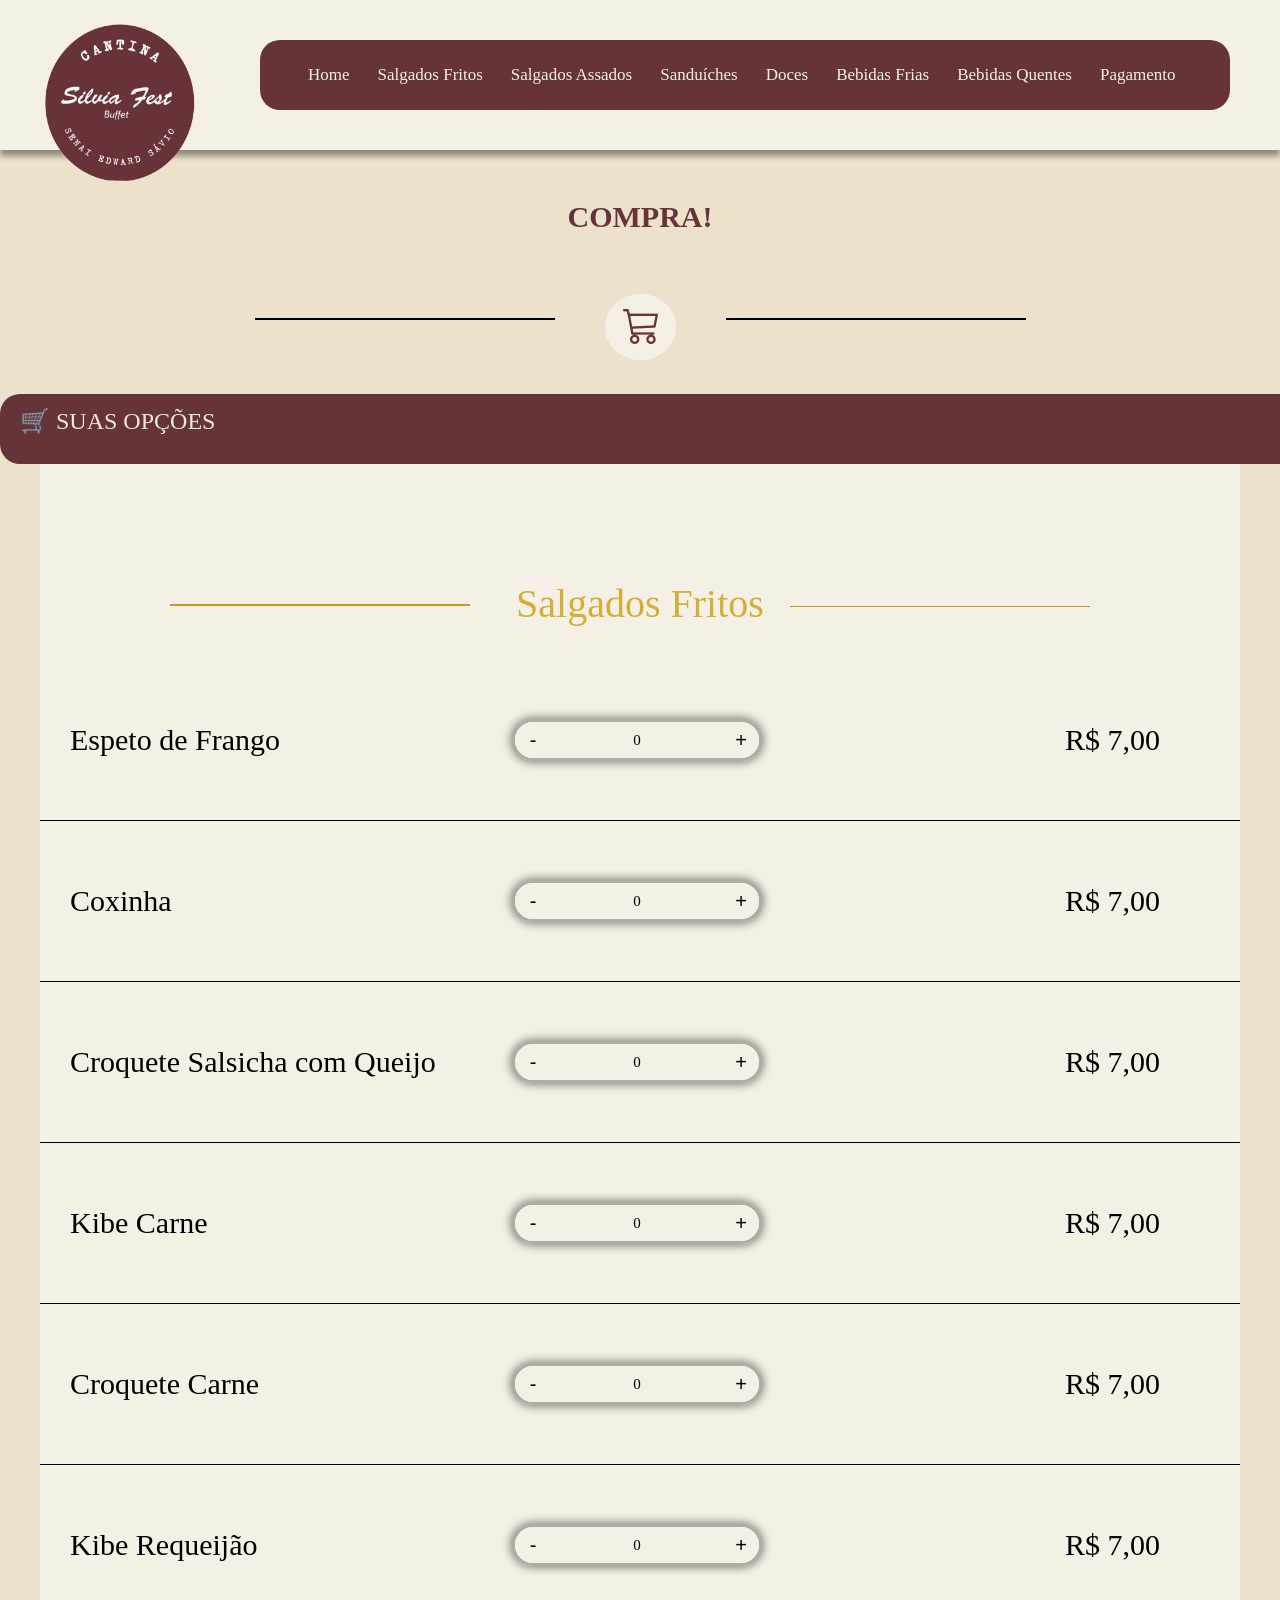
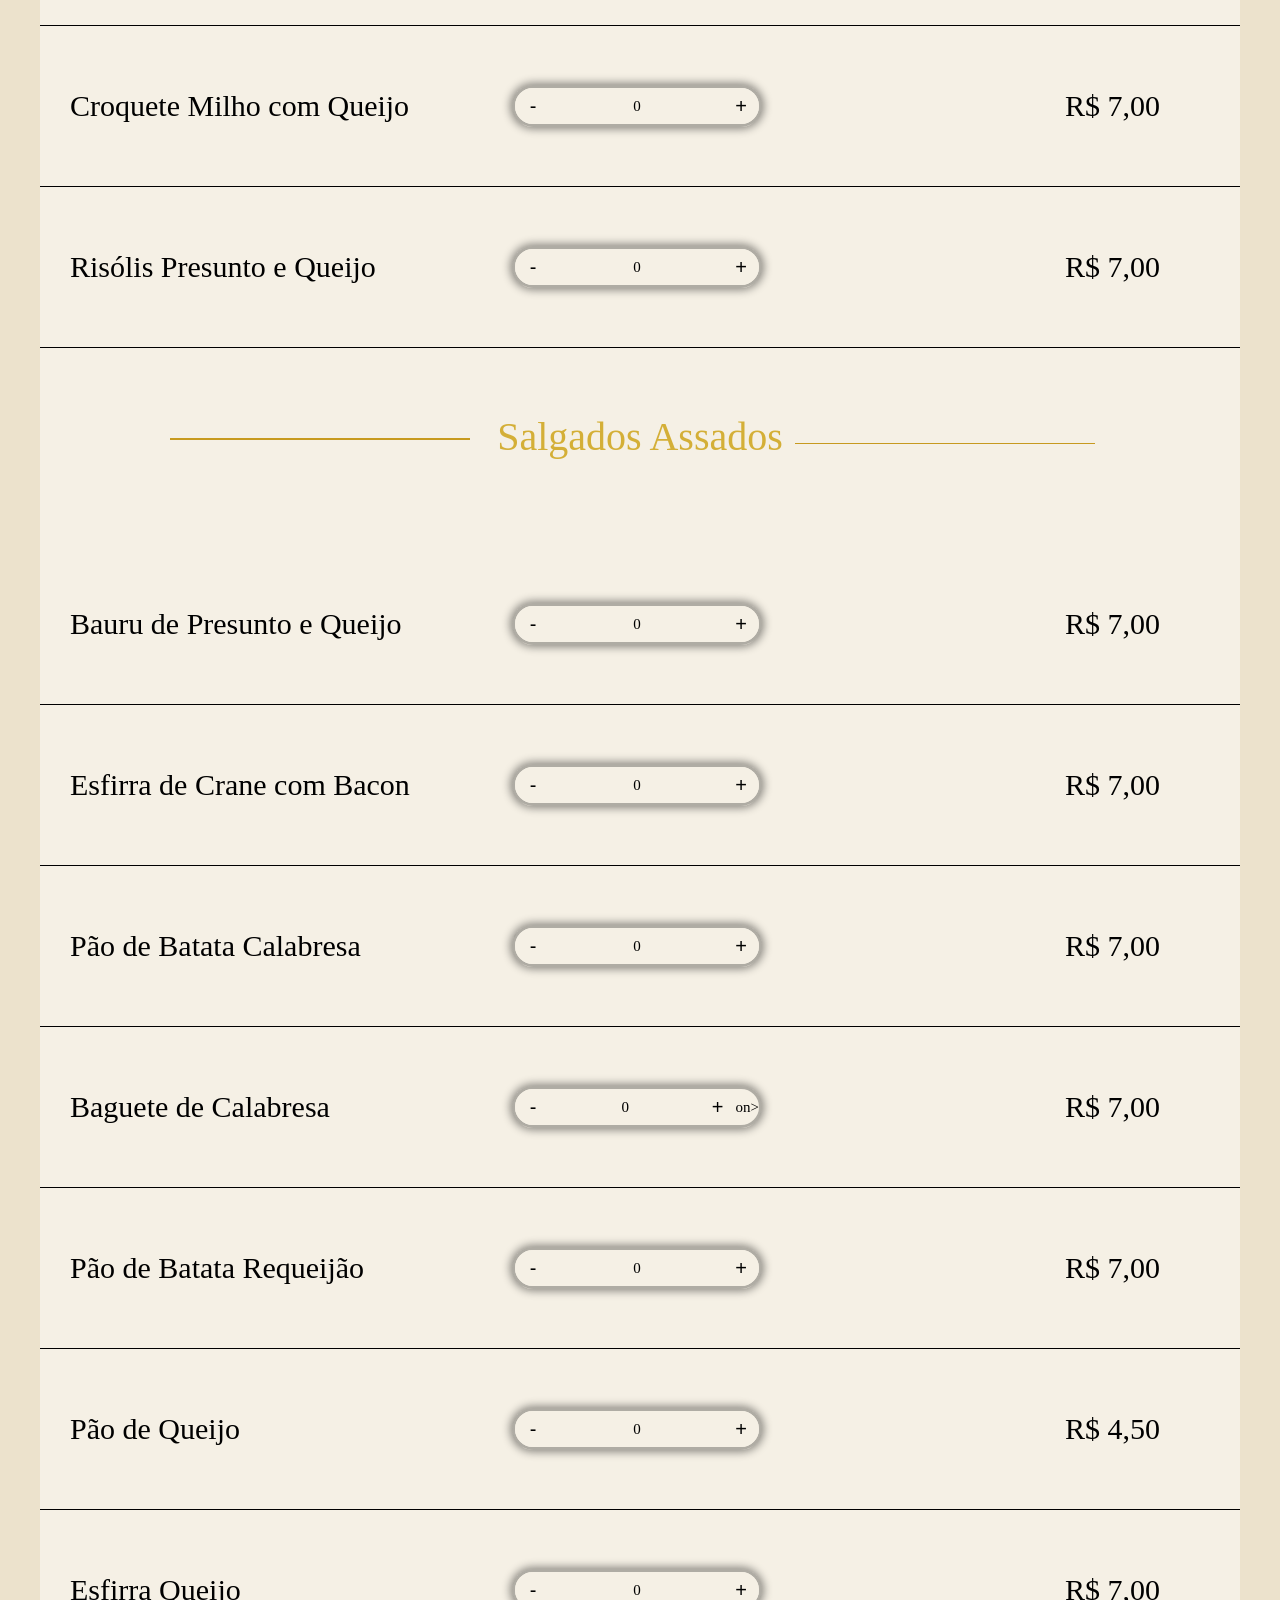
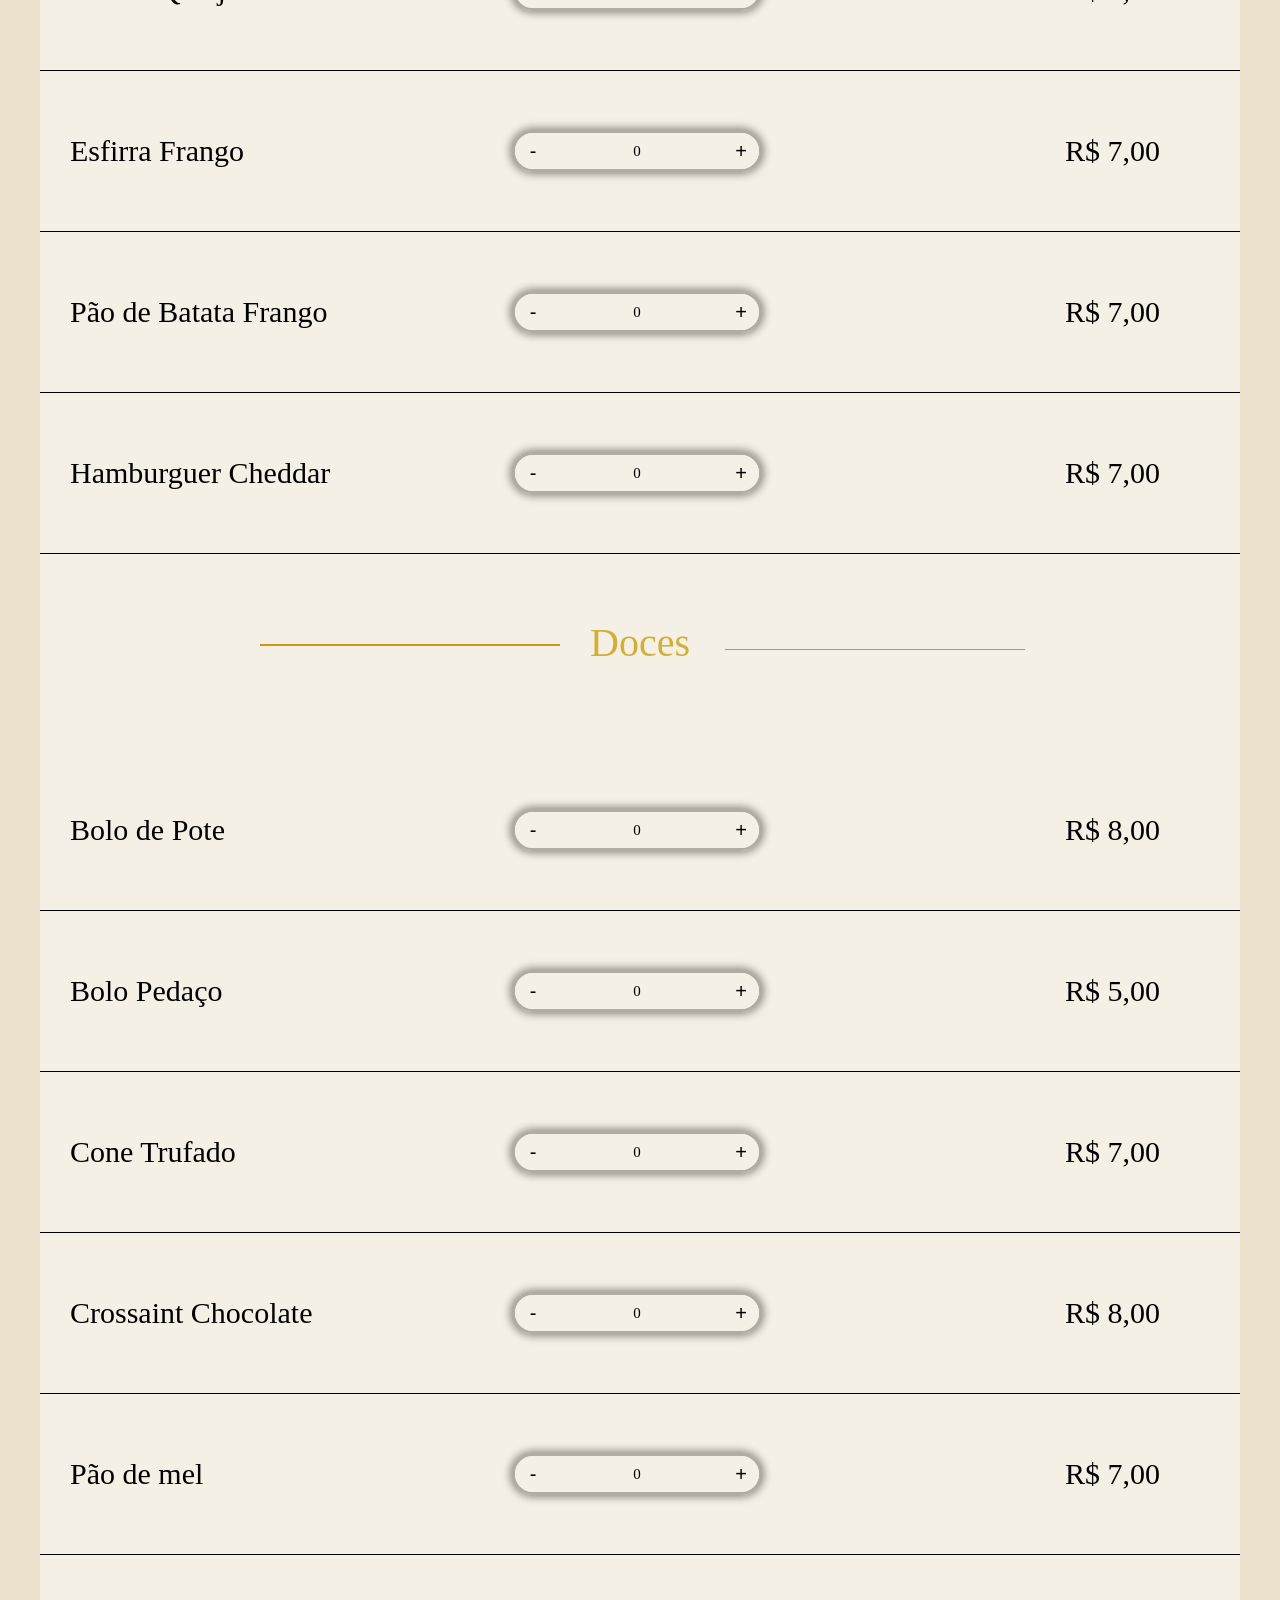
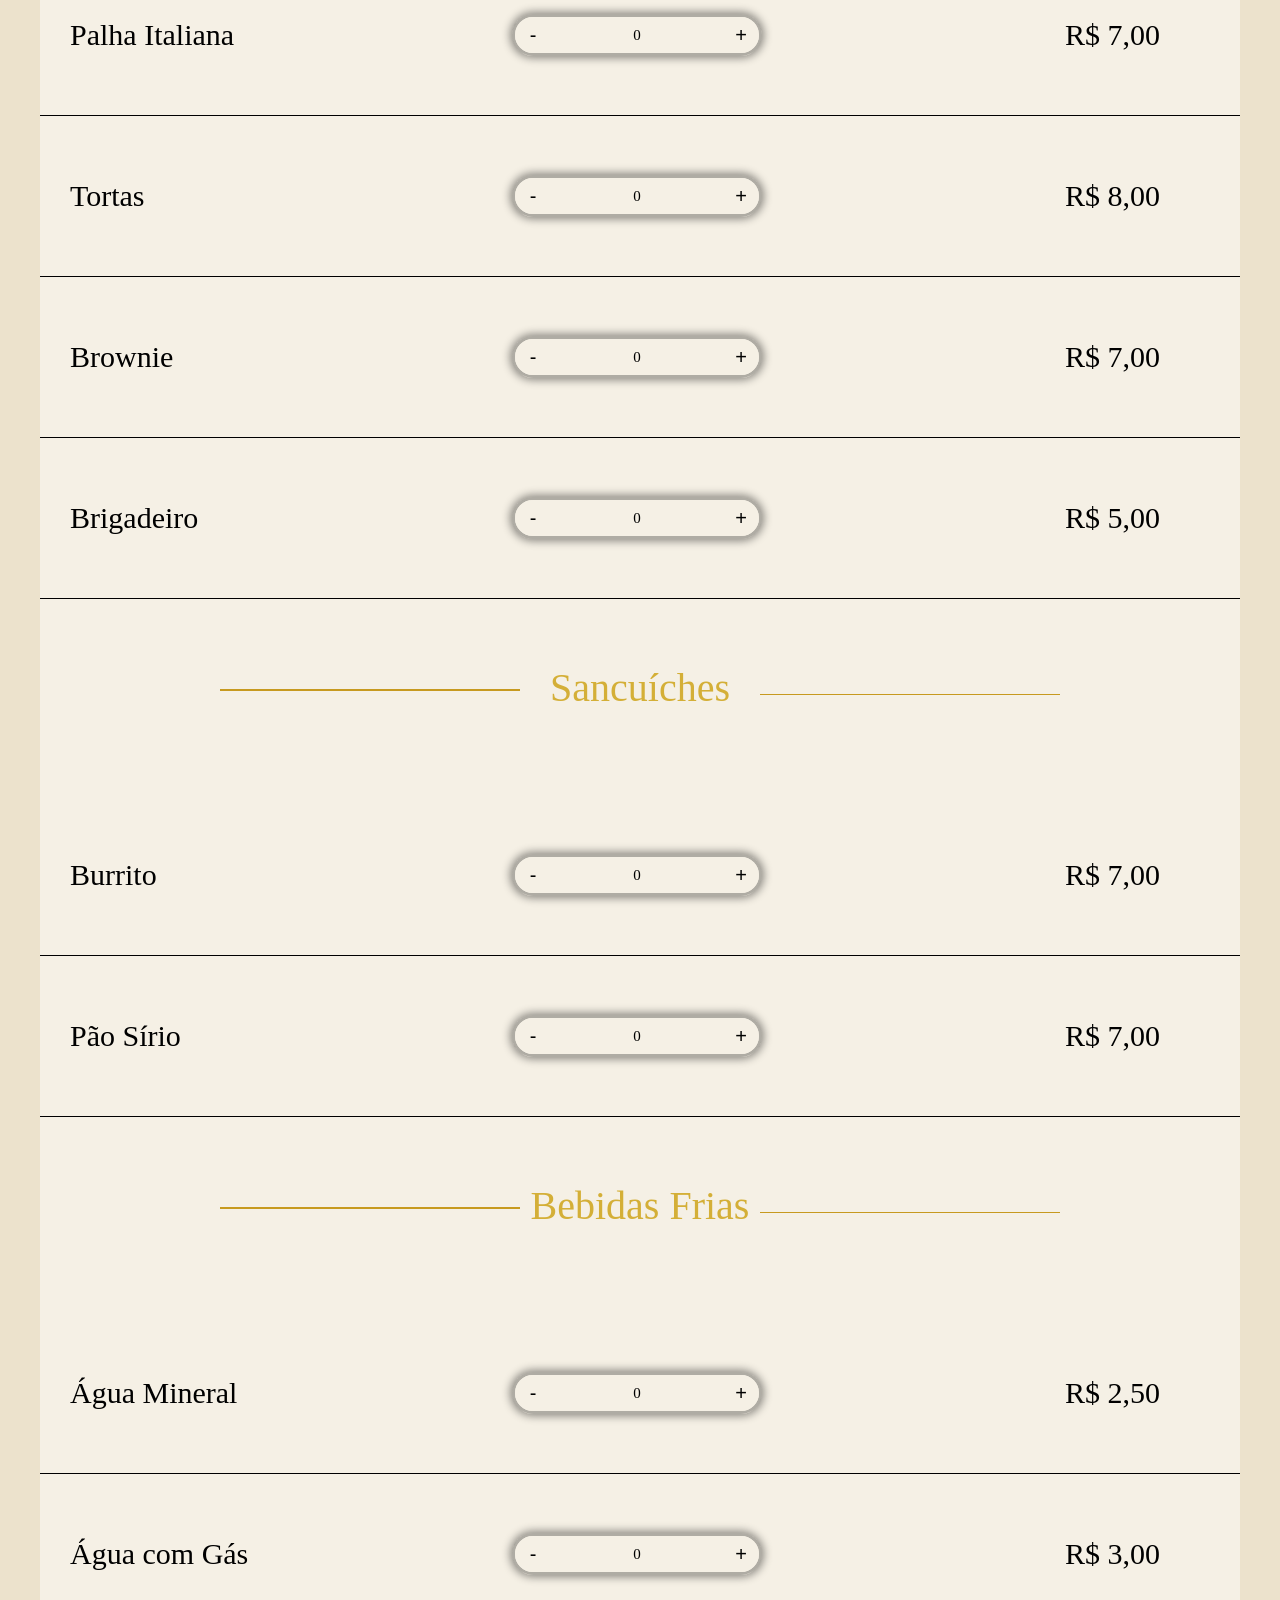
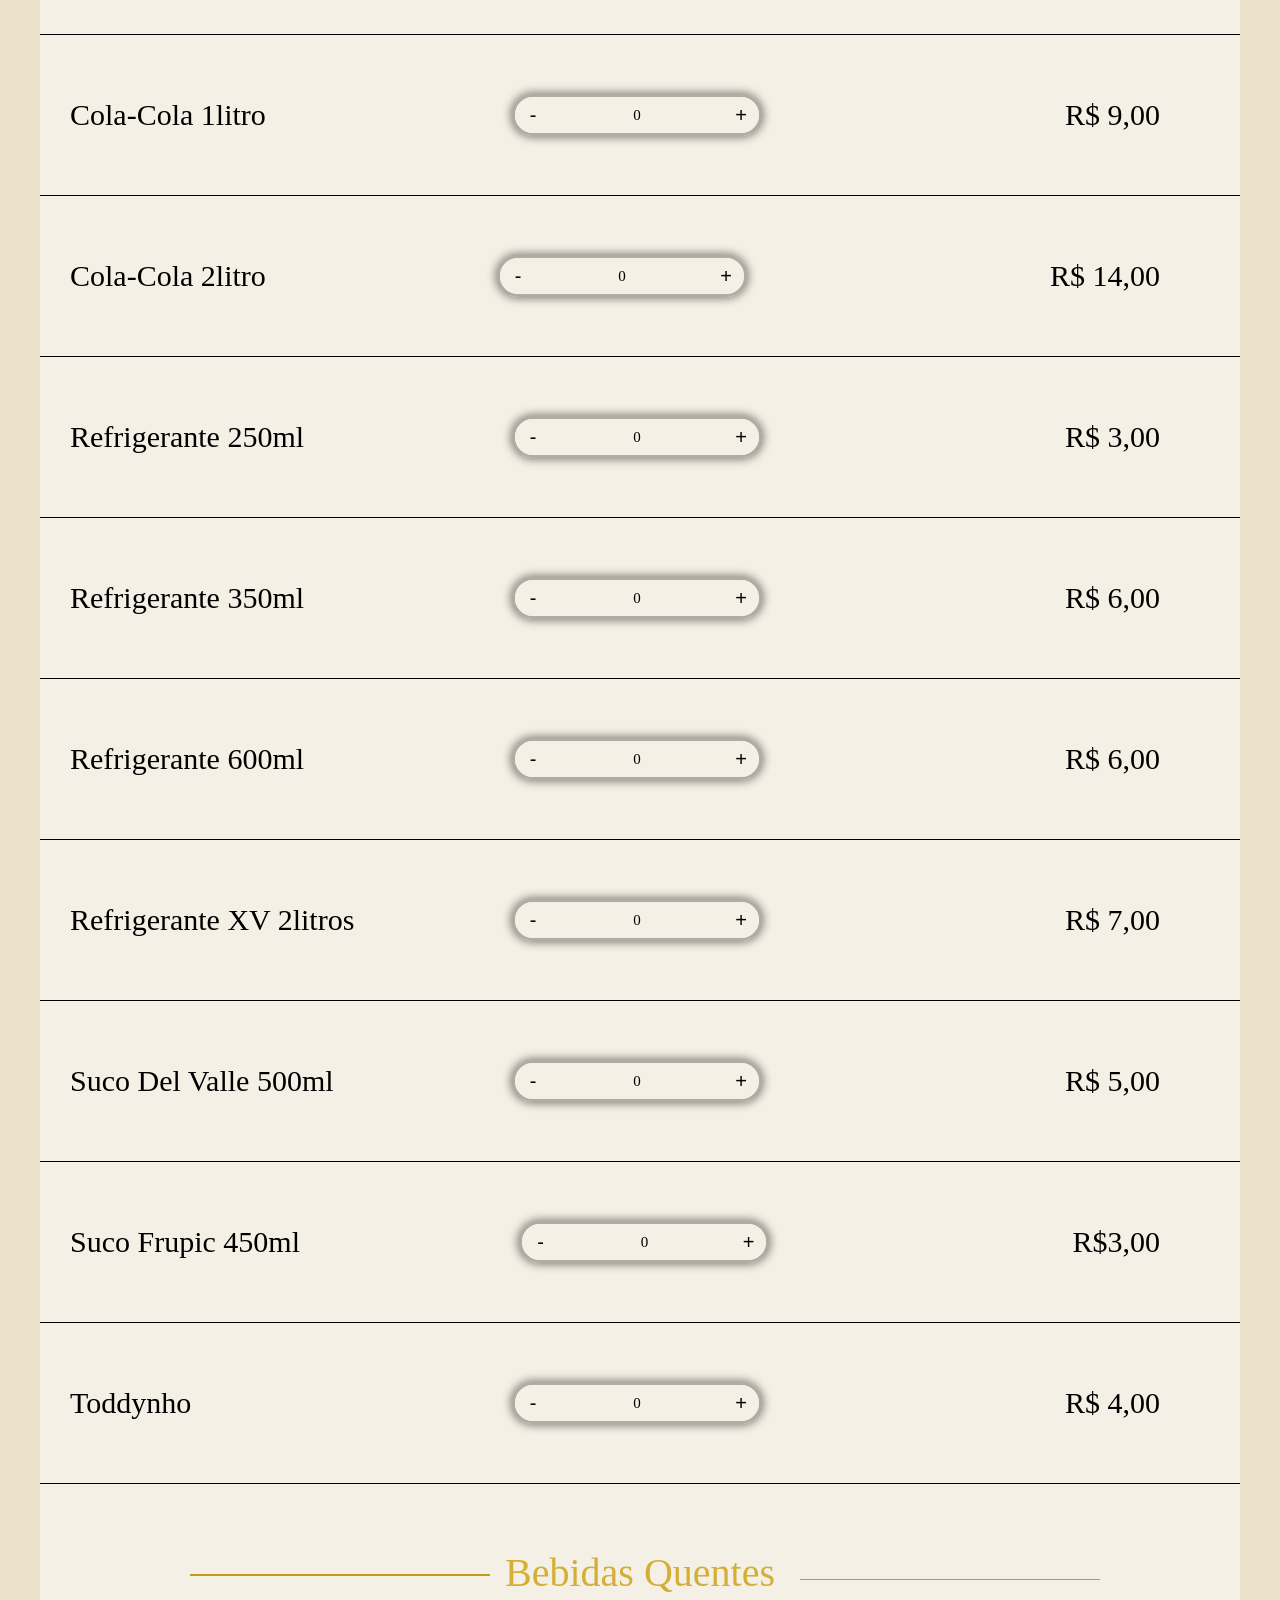
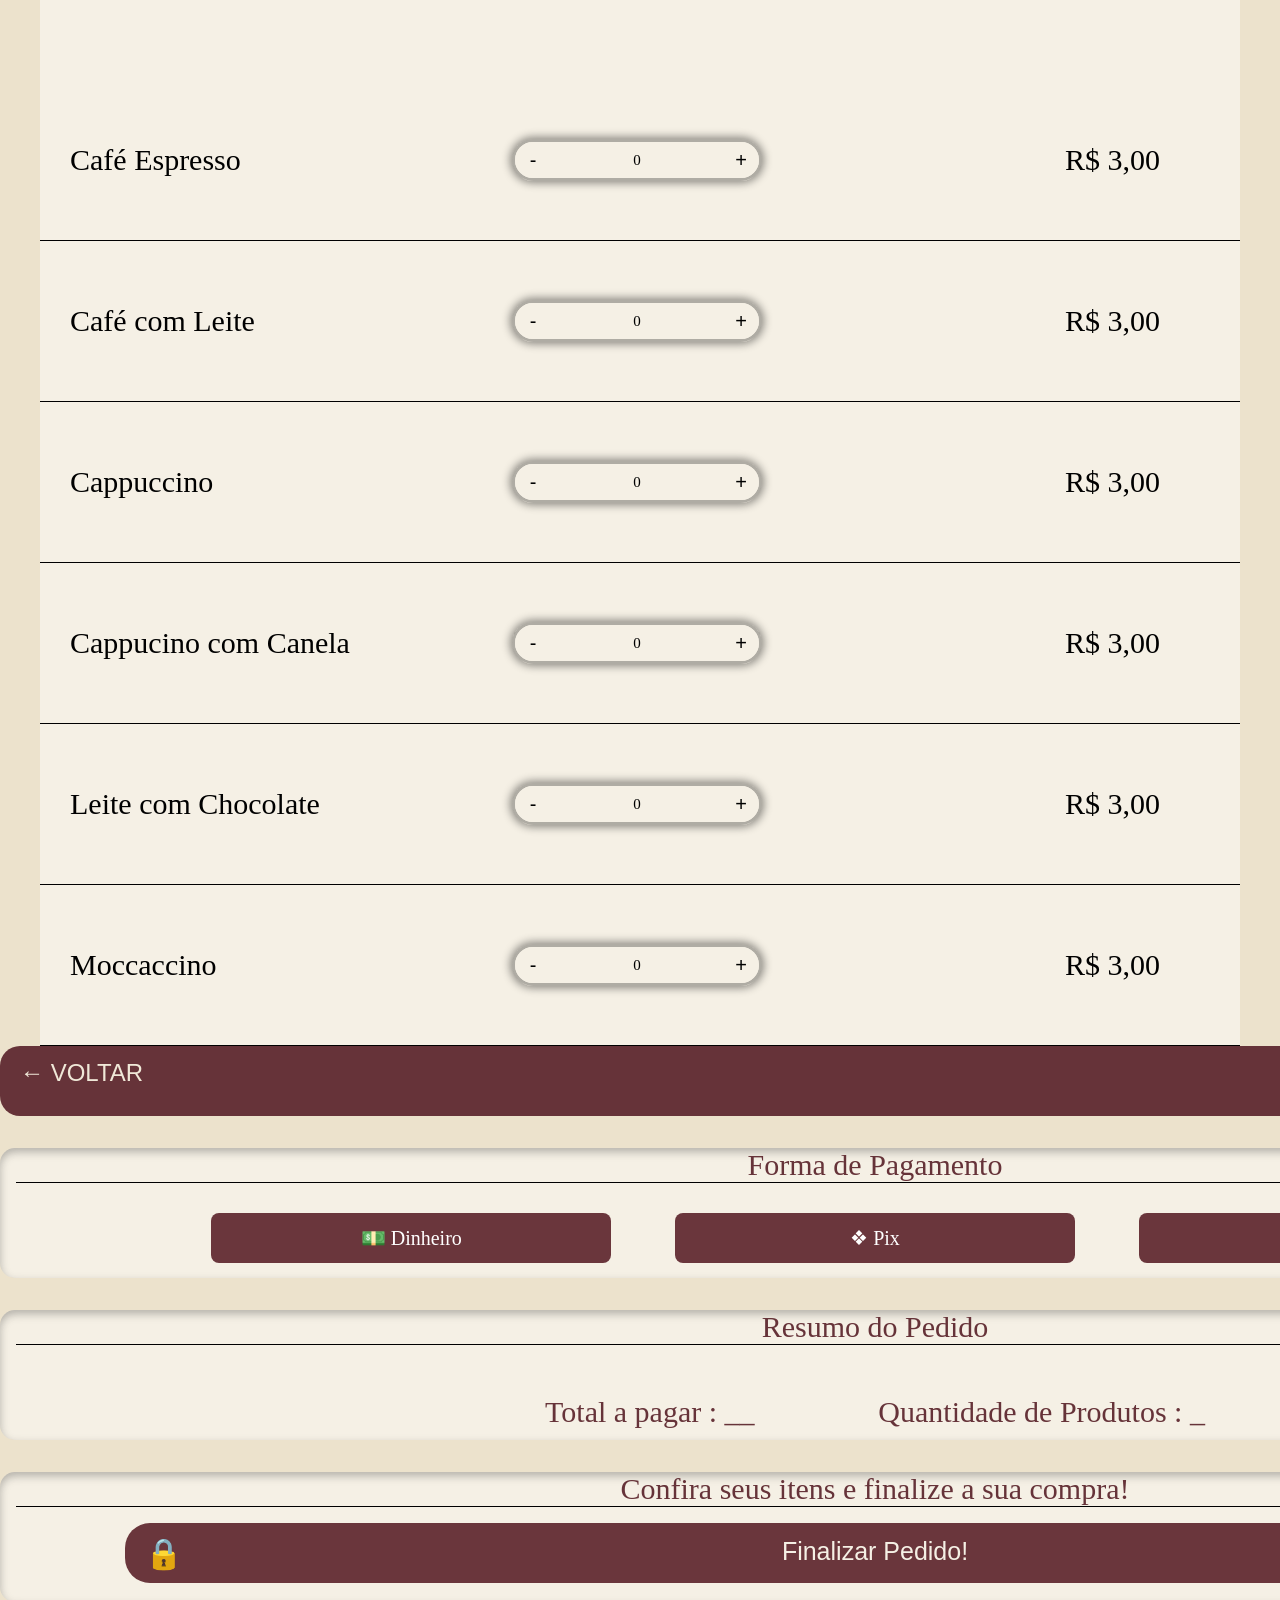
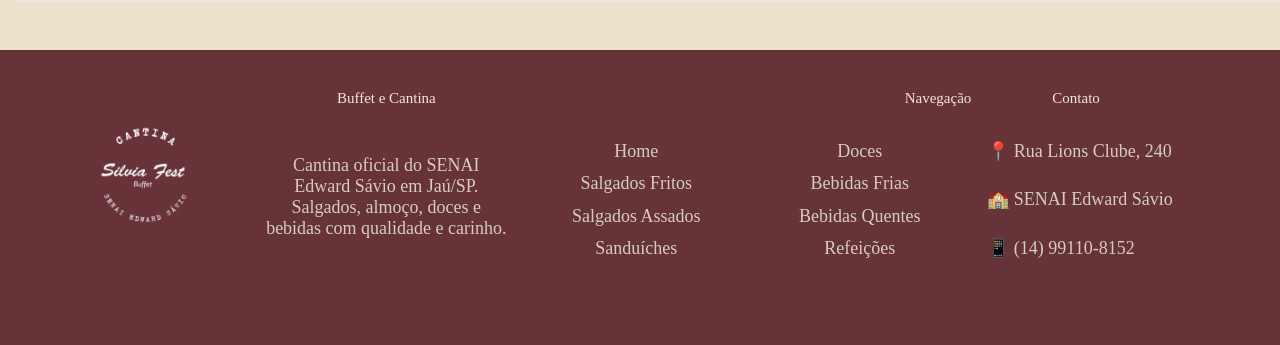
<file: compra.html>
<!DOCTYPE html>
<html lang="pt-br">
<head>
    <meta charset="UTF-8">
    <meta name="viewport" content="width=device-width, initial-scale=1.0">
    <title>Cantina Senai-compra</title>
     <link rel="stylesheet" href="css/estilo.css">
     
</head>
<body>

    <header>
        <div class="logo">
          <img src="img/foto-logo.png" class="foto-logo" alt="Logo">
        </div>

        <nav id="menu">
            <a href="#home">Home</a>
            <a href="#Salgados-Fritos">Salgados Fritos</a>
            <a href="#Salgados-Assados">Salgados Assados</a>
            <a href="#Sanduiches">Sanduíches</a>
            <a href="#Doces">Doces</a>
            <a href="#Bebidas-Frias">Bebidas Frias</a>
            <a href="#Bebidas-Quentes">Bebidas Quentes</a>
            <a href="#Pagamento">Pagamento</a>
        </nav>
        
    </header>

    <!-- Compra -->
    <section id="home">

        <h2 class="COMPRA">COMPRA!</h2>

        <div id="btn-v">
            <button id="botao-cima"> Voltar</button>
        </div>
     
      <div class="compra-divider">
  <span class="linha"></span>
   <div class="carrinho">
          <img src="img/bola-carrinho.png" class="foto-carrinho" alt="carrinho">
        </div>
  <span class="linha2"></span>
  </div>
        
    </section>

    <!-- OPÇÕES-->
    <section>
        <div class="caixa">
            <h3 class="opcoes">🛒 SUAS OPÇÕES</h3>
        </div>
    </section>

    <!--Salgados Fritos-->
    <section>
       
        <div class="cardapio">
            <section id="Salgados-Fritos">
                <div class="categoria">
                    <div class="line"></div>
                    <div class="line2"></div>
                    <span class="titulo">Salgados Fritos</span>
                </div>
                
                <div class="item">
                    <span class="comida">Espeto de Frango</span>  
    
                     <div class="controle">
                        <button class="btnMenos">-</button>
                        <span class="quantidade">0</span>
                        <button class="btnMais">+</button>
                    </div>
                    <span class="preco">R$ 7,00</span>
                   
                </div>
    
                <div class="item">
                    <span class="comida">Coxinha</span>  
    
                     <div class="controle">
                        <button class="btnMenos">-</button>
                        <span class="quantidade">0</span>
                        <button class="btnMais">+</button>
                    </div> 
                     
                    <span class="preco">R$ 7,00</span>
                </div>
    
                <div class="item">
                    <span class="comida">Croquete Salsicha com Queijo</span>  
    
                     <div class="controle">
                       <button class="btnMenos">-</button>
                        <span class="quantidade">0</span>
                        <button class="btnMais">+</button>
                    </div> 
                     
                    <span class="preco">R$ 7,00</span>
                </div>
    
                <div class="item">
                    <span class="comida">Kibe Carne</span>  
    
                     <div class="controle">
                       <button class="btnMenos">-</button>
                        <span class="quantidade">0</span>
                        <button class="btnMais">+</button>
                    </div> 
                     
                    <span class="preco">R$ 7,00</span>
                </div>
    
                <div class="item">
                    <span class="comida">Croquete Carne</span>  
    
                     <div class="controle">
                      <button class="btnMenos">-</button>
                        <span class="quantidade">0</span>
                        <button class="btnMais">+</button>
                    </div> 
                     
                    <span class="preco">R$ 7,00</span>
                </div>
    
                <div class="item">
                    <span class="comida">Kibe Requeijão</span>  
    
                     <div class="controle">
                       <button class="btnMenos">-</button>
                        <span class="quantidade">0</span>
                        <button class="btnMais">+</button>
                    </div> 
                     
                    <span class="preco">R$ 7,00</span>
                </div>
    
                <div class="item">
                    <span class="comida">Croquete Milho com Queijo</span>  
    
                     <div class="controle">
                        <button class="btnMenos">-</button>
                        <span class="quantidade">0</span>
                        <button class="btnMais">+</button>
                    </div> 
                     
                    <span class="preco">R$ 7,00</span>
                </div>
    
                <div class="item">
                    <span class="comida">Risólis Presunto e Queijo</span>  
    
                     <div class="controle">
                   <button class="btnMenos">-</button>
                        <span class="quantidade">0</span>
                        <button class="btnMais">+</button>
                    </div> 
                     
                    <span class="preco">R$ 7,00</span>
                </div>
            </section>

            
                <!--SALGADOS ASSADOS-->
                <section id="Salgados-Assados">
                      <div class="categoria">
                       <div class="line3"></div>
                     <span class="titulo">Salgados Assados</span>
                    <div class="line4"></div>
                    </div>
            
                    <div class="cardapio">
                         <div class="item">
                            <span class="comida"> Bauru de Presunto e Queijo</span>  
            
                             <div class="controle">
                                <button class="btnMenos">-</button>
                    <span class="quantidade">0</span>
                    <button class="btnMais">+</button>
                                
                            </div> 
                             
                            <span class="preco">R$ 7,00</span>
                        </div>
            
                         <div class="item">
                            <span class="comida">Esfirra de Crane com Bacon</span>  
            
                             <div class="controle">
                                <button class="btnMenos">-</button>
                    <span class="quantidade">0</span>
                    <button class="btnMais">+</button>
                            </div> 
                             
                            <span class="preco">R$ 7,00</span>
                        </div>
            
                         <div class="item">
                            <span class="comida">Pão de Batata Calabresa</span>  
            
                             <div class="controle">
                               <button class="btnMenos">-</button>
                    <span class="quantidade">0</span>
                    <button class="btnMais">+</button>
                            </div> 
                             
                            <span class="preco">R$ 7,00</span>
                        </div>
                         
                         <div class="item">
                            <span class="comida">Baguete de Calabresa</span>  
            
                             <div class="controle">
                               <button class="btnMenos">-</button>
                    <span class="quantidade">0</span>
                    <button class="btnMais">+</button>on>
                            </div> 
                             
                            <span class="preco">R$ 7,00</span>
                        </div>
            
                         <div class="item">
                            <span class="comida">Pão de Batata Requeijão</span>  
            
                             <div class="controle">
                               <button class="btnMenos">-</button>
                    <span class="quantidade">0</span>
                    <button class="btnMais">+</button>
                            </div> 
                             
                            <span class="preco">R$ 7,00</span>
                        </div>
            
                         <div class="item">
                            <span class="comida">Pão de Queijo</span>  
            
                             <div class="controle">
                               <button class="btnMenos">-</button>
                    <span class="quantidade">0</span>
                    <button class="btnMais">+</button>
                            </div> 
                             
                            <span class="preco">R$ 4,50</span>
                        </div>
            
                         <div class="item">
                            <span class="comida">Esfirra Queijo</span>  
            
                             <div class="controle">
                                <button class="btnMenos">-</button>
                    <span class="quantidade">0</span>
                    <button class="btnMais">+</button>
                            </div> 
                             
                            <span class="preco">R$ 7,00</span>
                        </div>
            
                         <div class="item">
                            <span class="comida">Esfirra Frango</span>  
            
                             <div class="controle">
                              <button class="btnMenos">-</button>
                    <span class="quantidade">0</span>
                    <button class="btnMais">+</button>
                            </div> 
                             
                            <span class="preco">R$ 7,00</span>
                        </div>
            
                         <div class="item">
                            <span class="comida">Pão de Batata Frango</span>  
            
                             <div class="controle">
                             <button class="btnMenos">-</button>
                    <span class="quantidade">0</span>
                    <button class="btnMais">+</button>
                            </div> 
                             
                            <span class="preco">R$ 7,00</span>
                        </div>
            
                         <div class="item">
                            <span class="comida">Hamburguer Cheddar</span>  
            
                             <div class="controle">
                             <button class="btnMenos">-</button>
                    <span class="quantidade">0</span>
                    <button class="btnMais">+</button>
                            </div> 
                             
                            <span class="preco">R$ 7,00</span>
                        </div>
            
                    </div>
                </section>
            
                <!--DOCE-->
                <section id="Doces">
                     <div class="categoria">
                      <div class="line5"></div>
                     <span class="titulo">Doces</span>
                     <div class="line6"></div>
                    </div>
            
                    <div class="cardapio">
            
                        <div class="item">
                            <span class="comida">Bolo de Pote</span>  
            
                             <div class="controle">
                               <button class="btnMenos">-</button>
                    <span class="quantidade">0</span>
                    <button class="btnMais">+</button>
                            </div> 
                             
                            <span class="preco">R$ 8,00</span>
                        </div>
            
                        <div class="item">
                            <span class="comida">Bolo Pedaço</span>  
            
                             <div class="controle">
                               <button class="btnMenos">-</button>
                    <span class="quantidade">0</span>
                    <button class="btnMais">+</button>
                            </div> 
                             
                            <span class="preco">R$ 5,00</span>
                        </div>
            
                        <div class="item">
                            <span class="comida">Cone Trufado</span>  
            
                             <div class="controle">
                                <button class="btnMenos">-</button>
                    <span class="quantidade">0</span>
                    <button class="btnMais">+</button>
                            </div> 
                             
                            <span class="preco">R$ 7,00</span>
                        </div>
            
                        <div class="item">
                            <span class="comida">Crossaint Chocolate</span>  
            
                             <div class="controle">
                               <button class="btnMenos">-</button>
                    <span class="quantidade">0</span>
                    <button class="btnMais">+</button>
                            </div> 
                             
                            <span class="preco">R$ 8,00</span>
                        </div>
            
                        <div class="item">
                            <span class="comida">Pão de mel</span>  
            
                             <div class="controle">
                               <button class="btnMenos">-</button>
                    <span class="quantidade">0</span>
                    <button class="btnMais">+</button>
                            </div> 
                             
                            <span class="preco">R$ 7,00</span>
                        </div>
            
                        <div class="item">
                            <span class="comida">Palha Italiana</span>  
            
                             <div class="controle">
                                <button class="btnMenos">-</button>
                    <span class="quantidade">0</span>
                    <button class="btnMais">+</button>
                            </div> 
                             
                            <span class="preco">R$ 7,00</span>
                        </div>
            
                        <div class="item">
                            <span class="comida">Tortas</span>  
            
                             <div class="controle">
                               <button class="btnMenos">-</button>
                    <span class="quantidade">0</span>
                    <button class="btnMais">+</button>
                            </div> 
                             
                            <span class="preco">R$ 8,00</span>
                        </div>
            
                        <div class="item">
                            <span class="comida">Brownie</span>  
            
                             <div class="controle">
                              <button class="btnMenos">-</button>
                    <span class="quantidade">0</span>
                    <button class="btnMais">+</button>
                            </div> 
                             
                            <span class="preco">R$ 7,00</span>
                        </div>
            
                        <div class="item">
                            <span class="comida">Brigadeiro</span>  
            
                             <div class="controle">
                                <button class="btnMenos">-</button>
                    <span class="quantidade">0</span>
                    <button class="btnMais">+</button>
                            </div> 
                             
                            <span class="preco">R$ 5,00</span>
                        </div>
            
                    </div>
                </section>
            
                <!-- SANDUICHES -->
            
                <section id="Sanduiches">
                    <div class="categoria">
                        <div class="line7"></div>
                        <span class="titulo">Sancuíches</span>
                        <div class="line8"></div>
                     
                 
            
                    <div class="item">
                            <span class="comida">Burrito</span>  
            
                             <div class="controle">
                                <button class="btnMenos">-</button>
                    <span class="quantidade">0</span>
                    <button class="btnMais">+</button>
                            </div> 
                             
                            <span class="preco">R$ 7,00</span>
                        </div>
            
                        <div class="item">
                            <span class="comida">Pão Sírio</span>  
            
                             <div class="controle">
                              <button class="btnMenos">-</button>
                    <span class="quantidade">0</span>
                    <button class="btnMais">+</button>
                            </div> 
                             
                            <span class="preco">R$ 7,00</span>
                        </div>
                           </div>
                </section>
            
                <!-- BEBIDAS FRIAS -->
                <section id="Bebidas-Frias">
                     <div class="categoria">
                       <div class="line9"></div>
                       <span class="titulo">Bebidas Frias</span>
                       <div class="line10"></div>
                     
                     
            
                     <div class="item">
                            <span class="comida">Água Mineral</span>  
            
                             <div class="controle">
                              <button class="btnMenos">-</button>
                    <span class="quantidade">0</span>
                    <button class="btnMais">+</button>
                            </div> 
                             
                            <span class="preco">R$ 2,50</span>
                        </div>
            
                        <div class="item">
                            <span class="comida">Água com Gás</span>  
            
                             <div class="controle">
                                <button class="btnMenos">-</button>
                    <span class="quantidade">0</span>
                    <button class="btnMais">+</button>
                            </div> 
                             
                            <span class="preco">R$ 3,00</span>
                        </div>
            
                        <div class="item">
                            <span class="comida">Cola-Cola 1litro</span>  
            
                             <div class="controle">
                              <button class="btnMenos">-</button>
                    <span class="quantidade">0</span>
                    <button class="btnMais">+</button>
                            </div> 
                             
                            <span class="preco">R$ 9,00</span>
                        </div>
            
                        <div class="item">
                            <span class="comida">Cola-Cola 2litro</span>  
            
                             <div class="controle">
                               <button class="btnMenos">-</button>
                    <span class="quantidade">0</span>
                    <button class="btnMais">+</button>
                            </div> 
                             
                            <span class="preco">R$ 14,00</span>
                        </div>
            
                        <div class="item">
                            <span class="comida">Refrigerante 250ml</span>  
            
                             <div class="controle">
                               <button class="btnMenos">-</button>
                    <span class="quantidade">0</span>
                    <button class="btnMais">+</button>
                            </div> 
                             
                            <span class="preco">R$ 3,00</span>
                        </div>
            
                        <div class="item">
                            <span class="comida">Refrigerante 350ml</span>  
            
                             <div class="controle">
                             <button class="btnMenos">-</button>
                    <span class="quantidade">0</span>
                    <button class="btnMais">+</button>
                            </div> 
                             
                            <span class="preco">R$ 6,00</span>
                        </div>
            
                        <div class="item">
                            <span class="comida">Refrigerante 600ml</span>  
            
                             <div class="controle">
                               <button class="btnMenos">-</button>
                    <span class="quantidade">0</span>
                    <button class="btnMais">+</button>
                            </div> 
                             
                            <span class="preco">R$ 6,00</span>
                        </div>
            
            
                        <div class="item">
                            <span class="comida">Refrigerante XV 2litros</span>  
            
                             <div class="controle">
                             <button class="btnMenos">-</button>
                    <span class="quantidade">0</span>
                    <button class="btnMais">+</button>
                            </div> 
                             
                            <span class="preco">R$ 7,00</span>
                        </div>
            
            
                        <div class="item">
                            <span class="comida">Suco Del Valle 500ml</span>  
            
                             <div class="controle">
                                <button class="btnMenos">-</button>
                    <span class="quantidade">0</span>
                    <button class="btnMais">+</button>
                            </div> 
                             
                            <span class="preco">R$ 5,00</span>
                        </div>
            
            
                        <div class="item">
                            <span class="comida">Suco Frupic 450ml</span>  
            
                             <div class="controle">
                               <button class="btnMenos">-</button>
                    <span class="quantidade">0</span>
                    <button class="btnMais">+</button>
                            </div> 
                             
                            <span class="preco">R$3,00</span>
                        </div>
            
            
                        <div class="item">
                            <span class="comida">Toddynho</span>  
            
                             <div class="controle">
                              <button class="btnMenos">-</button>
                    <span class="quantidade">0</span>
                    <button class="btnMais">+</button>
                            </div> 
                             
                            <span class="preco">R$ 4,00</span>
                        </div>
            
                     </div>
                </section>
            
                <!--BEBIDAS QUENTES-->
            
                <section id="Bebidas-Quentes">
            
                    <div class="categoria">
                         <div class="line11"></div>
                         <span class="titulo">Bebidas Quentes</span>
                         <div class="line12"></div>
                    
            
                        <div class="item">
                            <span class="comida">Café Espresso</span>  
            
                             <div class="controle">
                                <button class="btnMenos">-</button>
                    <span class="quantidade">0</span>
                    <button class="btnMais">+</button>
                            </div> 
                             
                            <span class="preco">R$ 3,00</span>
                        </div>
            
            
                        <div class="item">
                            <span class="comida">Café com Leite</span>  
            
                             <div class="controle">
                               <button class="btnMenos">-</button>
                    <span class="quantidade">0</span>
                    <button class="btnMais">+</button>
                            </div> 
                             
                            <span class="preco">R$ 3,00</span>
                        </div>
            
            
                        <div class="item">
                            <span class="comida">Cappuccino</span>  
            
                             <div class="controle">
                               <button class="btnMenos">-</button>
                    <span class="quantidade">0</span>
                    <button class="btnMais">+</button>
                            </div> 
                             
                            <span class="preco">R$ 3,00</span>
                        </div>
            
            
                        <div class="item">
                            <span class="comida">Cappucino com Canela</span>  
            
                             <div class="controle">
                               <button class="btnMenos">-</button>
                    <span class="quantidade">0</span>
                    <button class="btnMais">+</button>
                            </div> 
                             
                            <span class="preco">R$ 3,00</span>
                        </div>
            
            
                        <div class="item">
                            <span class="comida">Leite com Chocolate</span>  
            
                             <div class="controle">
                              <button class="btnMenos">-</button>
                    <span class="quantidade">0</span>
                    <button class="btnMais">+</button>
                            </div> 
                             
                            <span class="preco">R$ 3,00</span>
                        </div>
            
            
                        <div class="item">
                            <span class="comida">Moccaccino</span>  
            
                             <div class="controle">
                               <button class="btnMenos">-</button>
                    <span class="quantidade">0</span>
                    <button class="btnMais">+</button>
                            </div> 
                             
                            <span class="preco">R$ 3,00</span>
                        </div>
            
                    </div>
                </section>
            
            </div>
        </section>





        <!-- VOLTAR-->
       <section>
           <div class="caixa">
               <button id="voltar"> ← VOLTAR </button>
           </div>
       </section>


    <!--PAGAMENTO-->
    <section id="Pagamento">
        <div class="Pagamento">
            <p class="texto1">Forma de Pagamento</p>
    
            <div class="card-dinheiro">
                <p> 💵 Dinheiro</p>
            </div>
    
            <div class="card-dinheiro">
                <p> ❖ Pix </p>
            </div>
    
            <div class="card-dinheiro">
                <p>💳 Cartão</p>
            </div>
        </div>

       <div class="resumo">

        <p class="texto1"> Resumo do Pedido</p>
        <span id="total-pagar">Total a pagar : __</span>
        <span id="quantidade-produtos">Quantidade de Produtos : _</span>
       </div>

       
           
    
<!--FINALIZAR PEDIDO-->
        <div class="finalizar">
          <p class="texto3">Confira seus itens e finalize a sua compra!</p>
          <div class="pedido-finalizar">
              <button class="btn-finalizar">  Finalizar Pedido! </button>
              <p class="cadeado">🔒</p>
          </div>

        </div>        
    


    </section>

    <!-- FOOTER -->
    <footer id="footer">
        <div class="logo">
            <img src="img/foto-logo.png"  class="foto-logo2" alt="logo">
        </div>
        
       <div class="coluna">
     <p class="footer-titulo1">Buffet e Cantina</p>
     <span class="descricao">Cantina oficial do SENAI Edward Sávio em Jaú/SP. Salgados, almoço, doces e bebidas com qualidade e carinho.</span>
   </div>

   <div class="coluna">
    <p class="footer-titulo2">Navegação</p>
    <div class="coluna-itens">
      <span class="texto-footer">Home</span>
      <span class="texto-footer">Doces</span>
      <span class="texto-footer">Salgados Fritos</span>
      <span class="texto-footer">Bebidas Frias</span>
      <span class="texto-footer">Salgados Assados</span>
      <span class="texto-footer">Bebidas Quentes</span>
      <span class="texto-footer">Sanduíches</span>
      <span class="texto-footer">Refeições</span>
    </div>
  </div>

    <div class="coluna">
    <p class="footer-titulo3">Contato</p>
    <p class="texto-footer">📍 Rua Lions Clube, 240</p>
    <p class="texto-footer">🏫 SENAI Edward Sávio</p>
    <p class="texto-footer">📱 (14) 99110-8152</p>
    </div>

    </footer>




<script src="js/script-compra.js"></script>

</body>
</html>
</file>
<file: css/style.css>
* {
  margin: 0;
  padding: 0;
  box-sizing: border-box;
  transition: all 0.3s ease-in-out;
}

html {
  scroll-behavior: smooth;
}

:root {
  --vinho: #663339;
  --creme: #f5f0e5;
  --fundo: #ece2cc;
  --card: #6a363c;
  --card2: #39060a;
  --linear: #e0e0e0;
  --cardapio: #482227;
  --cardapio2: #773d43;
}

header {
  position: sticky;
  top: 0;
  display: flex;
  justify-content: space-between;
  align-items: center;
  height: 150px;
  background: var(--creme);
  backdrop-filter: blur(15px);
  -webkit-backdrop-filter: blur(20px);
  box-shadow: 0 6px 6px rgb(0, 0, 0, 0.4);
}

.foto-logo {
  width: 200px;
  height: auto;
  position: relative;
  top: 50px;
  z-index: 10px;
  margin: 30px;
  overflow: hidden;
}

#menu {
  display: flex;
  padding: 15px 50px;
  position: relative;
  background-color: var(--vinho);
  border-radius: 20px;
  gap: 15px;
  margin-right: 50px;
}

#menu a {
  text-decoration: none;
  color: var(--creme);
  font-size: 17px;
  margin: 8px;
  text-align: justify;
}

.hero {
  background-color: var(--fundo);

  padding: 60px 3px 35px 5px;
  display: flex;
  justify-content: center;
  gap: 10em;
}
.fundo {
  font-size: 100px;
  font-weight: bold;
  color: rgba(212, 188, 140, 0.35);
  z-index: 0;
  position: absolute;
  margin-right: 1000px;
  margin-top: -40px;
}
.hero-content h1 {
  font-size: 40px;
  margin-bottom: 40px;
  background: var(--fundo);
}

.hero-content p {
  font-size: 20px;
  margin-bottom: 15px;
  text-align: justify;
}

.destaques {
  display: flex;
  justify-content: center;
  gap: 20px;
}

.card {
  background: var(--creme);
  width: 220px;
  height: 100px;
  border: none;
  border-radius: 16px;
  padding: 28px 20px;
  text-align: center;
  box-shadow: 0px 4px 16px rgba(0, 0, 0, 0.08);
  display: flex;
  flex-direction: column;
  justify-content: center;
  margin-bottom: 40px;
}

.click {
  cursor: pointer;
}

.click:hover {
  transform: scale(1.1);
}

.inicio {
  font-size: 30px;
  background-color: var(--creme);
  text-align: center;
  padding: 60px 80px 80px;
}

.inicio h2 {
  font-size: 16px;
  font-weight: 700;
  letter-spacing: 1px;
  color: black;
  margin-bottom: 5px;
}

.inicio p {
  font-size: 46px;
  color: var(--vinho);
  margin-bottom: 48px;
}

.comidas {
  display: flex;
  justify-content: space-evenly;
  margin-bottom: 48px;
}

.categoria {
  text-decoration: none;
  color: #ffff;
  font-size: 20px;
  background: var(--card);
  border-radius: 30px;
  padding: 15px 25px;
  box-shadow: 0px 6px 12px rgba(0, 0, 0, 0.4);
  width: 400px;
  height: 60px;
}

/* ----------------------------------------------------*/

.cardapio-completo {
  background: linear-gradient(
    135deg,
    var(--cardapio) 0%,
    var(--cardapio2) 100%
  );
}

.titulo-categoria {
  color: #ffff;
  font-size: 30px;
  text-align: center;
  margin-bottom: 48px;
}

.categoria-bloco {
  margin-bottom: 40px; /*  espaçamento externo na parte inferior de um elemento */
  padding: 48px;
}

.itens {
  display: flex;
  justify-content: space-evenly;
  margin-bottom: 15px;
}

.item-card {
  text-decoration: none;
  color: black;
  font-size: 20px;
  background: var(--creme);
  border-radius: 25px;
  padding: 15px 25px;
  box-shadow: 0px 6px 12px rgba(0, 0, 0, 0.4);
  width: 400px;
  height: 60px;
  display: flex;
  justify-content: space-between;
  margin: 10px;
  align-items: center;
}
.preco {
  color: var(--vinho);
}

.cardapio-completo {
  background-image: url("../img/tela.png");
  background-size: cover;
  border: var(--vinho) solid 3px;
}

#btn-pedido {
  background: linear-gradient(
    135deg,
    var(--cardapio) 0%,
    var(--cardapio2) 100%
  );
  font-size: 30px;
  text-decoration: none;
  color: #ffff;
  font-weight: 700;
  border-radius: 20px;
  display: flex;
  justify-content: center; /* centraliza horizontalmente */
  align-items: center; /* centraliza verticalmente */
  width: 600px;
  height: 100px;
  margin-top: 20px;
  margin-left: 36%;
}

.btn {
  background: var(--creme);
  height: 150px;
  border: 2px solid var(--vinho);
}

.almoco-completo {
  background: #f7f4ec;
  padding: 60px 10px;
}

.titulo {
  text-align: center;
  color: var(--cardapio);
  font-size: 3rem;
  margin-bottom: 50px;
  text-shadow: 0px 4px 8px rgba(0, 0, 0, 0.15);
}

.conteudo-almoco {
  display: flex;
  justify-content: center;
  gap: 80px;
}
.cardapio-box {
  width: 500px;
  background: var(--vinho);
  border-radius: 20px;
  padding: 20px;
  color: white;
  box-shadow: 0 5px 15px rgba(0, 0, 0, 0.2);
}

.cardapio-header {
  display: flex;
  justify-content: space-between;
  align-items: center;
}

.cardapio-header h2 {
  font-size: 30px;
}

.hoje {
  background: #ffd372;
  color: #ffff;
  padding: 12px 25px;
  border-radius: 20px;
}

.pratos-box,
.acompanhamentos-box {
  background: rgba(255, 255, 255, 0.18);
  border: 1px solid rgba(255, 255, 255, 0.25);
  border-radius: 25px;
  padding: 20px;
  margin-top: 20px;
}

.pratos-box h3,
.acompanhamentos-box h3 {
  color: #ffe4a9;
  margin-bottom: 15px;
}

.pratos-box li {
  margin-bottom: 12px;
}

.acompanhamentos-box ul {
  display: flex;
  justify-content: space-between;
}

.opcoes-box {
  width: 500px;
  background: var(--creme);
  border-radius: 20px;
  box-shadow: 0 5px 15px rgba(0, 0, 0, 0.15);
}

.opcoes-header {
  background: #ddc99f;
  text-align: center;
  padding: 20px;
  border-radius: 20px;
}

.opcoes-header h2 {
  color: #847560;
  font-size: 2rem;
}

.item-refeicao {
  display: flex;
  justify-content: space-between;
  align-items: center;

  padding: 25px 35px;

  border-bottom: 1px solid #c7c7c7;
}

.item-refeicao:last-child {
  border-bottom: none;
}

.item-refeicao h3 {
  color: #5f5644;
}

.item-refeicao p {
  color: #353535;
  margin-top: 5px;
}

.item-refeicao span {
  color: #9f444b;
  font-weight: bold;
}

.aviso {
  width: 30%;
  margin: 50px auto;

  background: #ddc99f;
  padding: 20px;

  border-radius: 20px;

  text-align: center;
  color: black;
}

.botao-container {
  display: flex;
  justify-content: center;
}

.botao-whats {
  background: #39060a;
  color: white;
  text-decoration: none;
  padding: 25px 30px;
  border-radius: 40px;
  display: flex;
  align-items: center;
  gap: 15px;
}

.botao-whats {
  color: white;
}
footer {
  background-color: var(--vinho);
  color: #f0e8d8;
  margin-top: 3rem;
  padding: 3.5rem 5rem;
  display: grid;
  gap: 0 2rem;
  align-items: start;
  grid-template-columns: 200px 1fr 1.5fr 1fr;
  gap: 0 1rem;
  margin-top: -40px;
}

.foto-logo2 {
  width: 150px;
  height: auto;
  position: relative;
  top: 50px;
  margin: 30px;
  top: -5px;
}

.footer-titulo1 {
  font-size: 15px;
  color: #f0e8d8;
  margin-bottom: 0.75rem;
  justify-content: start;
  text-align: center;
}

.descricao {
  font-size: 18px;
  color: #d8ccba;
  top: 60px;
  display: flex;
  text-align: center;
  margin-top: 20px;
}

.footer-titulo2 {
  font-size: 15px;
  color: #f0e8d8;
  margin-bottom: 0.75rem;
  justify-content: start;
  margin-left: 380px;
}

.coluna {
  display: flex;
  flex-direction: column;
  gap: 1rem;
}
.coluna-itens {
  display: grid;
  grid-template-columns: 1fr 1fr;
  text-align: center;
}

.texto-footer {
  font-size: 18px;
  color: #d8ccba;
  line-height: 1.8;
}

.footer-titulo3 {
  font-size: 15px;
  color: #f0e8d8;
  margin-bottom: 0.75rem;
  justify-content: start;
  margin-left: 65px;
}
</file>
<file: css/style2.css>
:root {
  --vinho: #663339;
  --creme: #f5f0e5;
  --fundo: #ece2cc;
  --card: #6a363c;
  --card2: #39060a;
  --linear: #e0e0e0;
  --marrom: #825a5a;
  --amarelo: #ffe4a9;
  --cinza: #decfc4;
}
* {
  margin: 0;
  padding: 0;
  box-sizing: border-box;
}
header {
 position:sticky;
    top: 0;
    display: flex;
    justify-content: space-between;
    align-items: center;
    height: 150px;
    background: var(--creme);
    backdrop-filter: blur(15px);
    -webkit-backdrop-filter: blur(20px);
    box-shadow:0 6px 6px rgb(0, 0, 0, 0.4);
}
.logo {
 background-color: var(--vinho);
  display: flex;
  gap: 30px;
  height: 90%;
  border-radius: 150%;
  background-color: var(--vinho);
  
}
#botao {
  display: flex;
  background-color: var(--vinho);
  border-radius: 25px;
  padding: 15px 50px;
  color: #ffff;
  margin-right: 70px;
  border: none;
  font-size: 15px;
}

body {
  background-color: var(--marrom);
  position: relative;
}

.titulo {
  background-color: var(--vinho);
  height: 620px;
  width: 50%;
  border-radius: 22px;
  margin: 0 auto;
  margin-top: 130px;
  padding: 20px 50px;
    box-shadow: 0px 8px 32px rgba(0, 0, 0, 0.30);
}

.titulo h1 {
  text-align: center;
  font-size: 46px;
  color: var(--amarelo);
}

.titulo p {
  font-size: 20px;
  color: #ffff;
  text-align: center;
  line-height: 50px;
}

/*.senha2 {
  display: block;
  width: 60%;
  color: var(--vinho);
  background-color: var(--cinza);
  border: none;
  border-radius: 15px;
  padding: 15px;
  font-size: 20px;
  font-weight: bold;
  margin-top: 24px;
}*/

#nome {
  font-size: 10px;
  border-radius: 20px;
  border: none;
  background-color: var(--cinza);
  height: 50px;
  padding: 20px 130px;
  margin: 50px;
}

/*#s {
  background-color: var(--cinza);
  border: none;
  font-size: 35px;
  border-radius: 20px;
}*/

#cadeado {
  position: flex;
  left: 14px;
  font-size: 16px;
  opacity: 0.6;
  
}
form {
  display: flex;
  justify-content: center;
  align-items: center;
  flex-direction: column;

  gap: 20px;
}

.login,
.senha {
  display: flex;
  flex-direction: column;
  justify-content: center;
  align-items: center;
  width: 80%;


  & p {
    align-self: start;
  }
}

.inputBg {
  background-color: var(--creme);
  border-radius: 15px;
  display: flex;
  justify-content: center;
  align-items: center;

  padding: 10px 10px;
  width: 100%;
  height: 100%;
  box-shadow: inset 0px 3px 10px rgba(0, 0, 0, 0.25);

  & input {
    font-size: 20px;
    background-color: transparent;
    border: none;
    width: 100%;

    padding-left: 7px;
  }

  & input:focus {
    outline: none;
    box-shadow: none;
  }
}

#btnEntrar {
  background-color: var(--creme);
  padding: 15px 80px;
  border-color: transparent;
  border-radius: 20px;
  font-size: 20px;
    box-shadow: inset 0px 3px 10px rgba(0, 0, 0, 0.25);
border: none;

  font-weight: bold;
color: var(--vinho);

  margin-top: 40px;
}
#btnEntrar:hover{
  background-color: var(--amarelo);


}




.design{
position: absolute;
top: 740px;
  width: 540px;
  height: 440px;
}

.design2{
position: absolute;
  top: 150px;
  right: 0;
  width: 650;
  height: 550px;
}
</file>
<file: css/estilo2.css>
:root {
  --vinho: #663339;
  --creme: #f5f0e5;
  --fundo: #ece2cc;
  --card: #6a363c;
  --card2: #39060a;
  --linear: #e0e0e0;
  --texto: #000000;
  --amarelo: #d4af37;
  --fundo2: #5f3b40;
  --centro: #eedeb9;
  --botao-excluir: #5c2a32;
 
}

* {
  margin: 0;
  padding: 0;
  box-sizing: border-box;
}

header {
  position: sticky;
  top: 0;
  display: flex;
  justify-content: space-between;
  align-items: center;
  height: 150px;
  background: var(--creme);
  backdrop-filter: blur(15px);
  -webkit-backdrop-filter: blur(20px);
  box-shadow: 0 6px 6px rgb(0, 0, 0, 0.4);
}

.foto-logo {
  width: 200px;
  height: auto;
  position: relative;
  top: 50px;
  z-index: 10px;
  margin: 30px;
}

body {
  background-color: #5f3b40;
  color: var(--texto);
  font-size: 15px;
  font-family: "Joan", serif;
}

.adm {
  background-color: #663339;
  height: 100px;
  width: 500px;
  color: #f0e8d8;
  background-color: #663339;
  align-items: center;
  margin: auto;
  margin-top: 20px;
  border-radius: 25px;
}

.adm-text {
  font-size: 24px;
  font-weight: 60;
  text-align: center;
}

.adm-text2 {
  font-size: 24px;
  font-weight: 60;
  text-align: center;
  margin-top: 15px;
}

.linha {
  height: 1px;
  background-color: rgba(190, 190, 190, 0.681);
  margin-top: 10px;
  width: 460px;
  margin-left: 20px;
  border-radius: 15px;
}

.text {
  border: none;
  border-radius: 20px;
  background-color: var(--creme);
  width: 1500px;
  height: 40px;
  justify-content: center;
  align-items: center;
}
.lupa {
  position: relative;
  top: 40px;
  margin-right: 1450px;
  font-size: 30px;
}

#pesquisa {
  text-align: center;
  margin-top: 20px;
}

/*

margin: 100px;
background-color: var(--centro);
font-size: 34px;
border-radius: 40px;
display: flex;
flex-direction: column;
justify-content: center;
align-content: space-between;

}
.creme {
background-color: var(--creme);
border-radius: 40px;
}

.w100 {
width: 100%;
border-radius: 40px;
}

*/
  .centro {
  max-width: 1520px;
  margin: 20px auto;
  background-color: #f2eedb;
  border-radius: 15px;
  overflow: hidden; /* -> ele vai ocultar qualquer parte do conteúdo que que fique maior que o tamnho da caixa */
  padding-bottom: 10px;
  margin-top: 60px;
}

   .superior {
  display: grid; /* vai tranformar em "grades"- coluna*/
    grid-template-columns: 2fr 1.5fr 1fr 0.5fr;/* vai definir a largura das colunas*/
    background-color: var(--creme); 
    padding: 12px 15px;
    height: 80px;
    align-items: center;
    font-size: 25px;

   
    }
    
  .barra-item {
    display: grid;
    grid-template-columns: 2fr 1.5fr 1fr 0.5fr;
    align-items: center;
    padding: 12px 15px;
    border-bottom: 1px solid rgba(0,0,0,0.1);
    }

    .btn-excluir{
    border: none;
    width: 100px;
    height: 30px;
    background-color: #EDDBB4;
    color: #DFA31A;
    border-radius: 8px;
    font-size: 1rem;
    font-family: "Joan", serif;
    }
    
      .btn-editar{
    border: none;
    width: 100px;
    height: 30px;
    background-color: #6A353C;
    color: white;
    border-radius: 8px;
    font-size: 1rem;
    font-family: "Joan", serif;
      }

      .botoes{
        display: flex;
        flex-direction: column;
        gap: 20px;
    
    }

    .barra-item span{
    font-size: 25px;
   
}
  .preco{
    color: #5c2a32;
   
}

.espaco{
    width: 1520px;
    height: 28px;
    background-color: #EEDEB9;
}

#editar-refeicao {
height: 900px;
  max-width: 1000px;
  margin: 30px auto;
  background-color:#EEDEB9;
  border-radius: 15px;
  padding: 25px;

  
}

.refeicao-dia{
    width:  800px;
    background-color: #5c2a32;
    color: #f2eedb;
    padding: 12px;
    border-radius: 10px;
    text-align: center;
    font-size: 20px;
    margin: auto;

}

.campo {
  margin-top: 50px;
}

.campo label {
  display: block;
  margin-bottom: 8px;
  margin-left: 70px;
  font-size: 20px;
  
}

.caixa-texto{
    width: 850px;
    height: 40px;
    border: none;
    display: flex;
    margin: auto;
    border-radius: 5px;
   box-shadow:0 6px 6px rgb(0, 0, 0, 0.4);

}



.valor-refeicao{
    width:  800px;
    height: 60px;
    background-color: #5c2a32;
    color: #f2eedb;
    padding: 12px;
    border-radius: 10px;
    text-align: center;
    font-size: 20px;
    margin: auto;
    margin-top: 80px;
     box-shadow:0 10px 9px rgba(255, 255, 255, 0.486);
}



.valor-item label {
  display: block;
  margin-bottom: 6px;
  display: flex;
  margin-top: 50px;
  font-size: 20px;
  margin-left: 40px;
  
}

.valor-item input {
  width: 200px;
  height: 50px;
  padding: 10px;
  border: none;
  border-radius: 8px;
  background-color: #fff;
  display: flex;
  justify-content: space-between;
  margin-bottom: 40px;
  font-size: 20px;
  font-family: "Joan", serif;

}

.refeicao{
    display: flex;
    justify-content: space-between;
    justify-content: center;
    gap: 80px;


}

.botao {
  text-align: right;
  margin-top: 10px;
}

.btn-salvar {
  height: 70px;
  background-color: #17A527;
  color: #000000;
  border: none;
  padding: 12px 25px;
  border-radius: 8px;
  font-size: 1rem;
  cursor: pointer;
  
}
</file>
<file: css/estilo.css>
:root{
    --vinho: #663339;
    --creme: #F5F0E5;
    --fundo: #ECE2CC;
    --card: #6A363C;
    --card2: #39060A;
    --linear: #E0E0E0;
     --texto:#000000;
     --amarelo:#D4AF37;
    
}



* { 
    margin: 0;
    padding: 0;
    box-sizing: border-box;
}

header{
    position:sticky;
    top: 0;
    display: flex;
    justify-content: space-between;
    align-items: center;
    height: 150px;
    background: var(--creme);
    backdrop-filter: blur(15px);
    -webkit-backdrop-filter: blur(20px);
    box-shadow:0 6px 6px rgb(0, 0, 0, 0.4);

}


.foto-logo {
    width: 200px;
    height: auto ;
    position: relative;
    top: 50px; 
    z-index: 10px;
    margin: 30px;
}

.menu {
    max-width: 600px;
    margin: 0 auto;
    background-color: var(--creme); 
    padding: 20px;
}


#menu{
     width:1000px;
    height: 70px ;
background: #663339;
border-radius: 20px;
}


nav {
  display: flex;
  gap: 12px;
  padding: 0px 40px;
  align-items: center;
  margin-right: 50px;
   

}

#menu a{
    text-decoration: none;
    color: var(--creme);
    font-size: 17px;
      margin: 8px;
      text-align:justify;
   

}
.titulo{
text-align: center;
  color: #D4AF37; 
  font-size: 1.5rem;
  font-weight: normal;
  margin-bottom: 20px;
  position: relative;
  
}

.COMPRA{
    text-align: center;
  color: var(--vinho); 
  font-size: 30px;
  font-weight: 180px;
  margin-bottom: 20px;
  position: relative;
margin-top: 50px;
/*min-height: 10dvh;*/

}

body{
background-color: #ECE2CC;
  color: var(--texto);
  font-size: 15px;
   font-family: "Joan", serif;


}


.caixa{
     width: 1300px;
    height: 70px ;
    background: #663339;
    border-radius: 20px;
    margin: auto;
text-decoration: none;
padding: 13px 20px;


  
}

.opcoes {
  color: #f0e8d8;
  font-size: 24px;
  font-weight: 60;
  background-color: #663339;
  border:none;
  
}

#voltar{
  color: #f0e8d8;
  font-size: 24px;
  font-weight: 60;
  background-color: #663339;
  border:none;}

.cardapio {
  background: var(--creme);

  margin: 0 auto;
  width: 1200px;
}

.comida{
padding: 30px;
font-size: 30px;
  font-weight: 60;
  flex: 1;       
  padding: 10px 0;


}
.categoria {

  align-items: center;
  justify-content: center;
  gap: 10px;
  margin: 0 auto;
  flex-wrap: wrap;
   font-weight: 60;
   
}

.titulo{
  color: var(--amarelo);
  font-size: 40px;
  white-space: nowrap;
  justify-content: center;
padding: 13px 20px;
display: flex;

}

.item {
  display: flex;
  align-items: center;
  gap: 3px;
  padding: 13px 0;
  border-bottom: 1px solid var(--texto);
  justify-content: space-between; 
  padding: 13px 30px;

}


.preco{
    text-align: right;
    font-size: 30px;
    margin: 50px;
    
}

.controle {
  display: flex;
  align-items: center;
  border: 1.5px solid var(--texto);
  border-radius: 15px;
  overflow: hidden;
  width: 250px;
 display: flex;
 margin-right: 250px;
    border: 3px solid rgba(0, 0, 0, 0.286);      
  border-radius: 999px;                            
  box-shadow: 0 0 8px 2px rgba(0, 0, 0, 0.436);
}
.controle button {
  background: var(--creme);
  border: none;
  font-size: 20px;
  font-weight: 400;
  width: 36px;
  height: 36px;
  display: flex;
  align-items: center;
  justify-content: center;
  color: var(--texto);
  transition: background 0.12s;

}

.controle button:hover {
  background: rgba(0,0,0,0.07);
}

.controle span {
  flex: 1;
  text-align: center;
  font-size: 15px;
  color: var(--texto);
}



.Pagamento {
    height: 130px;
 width: 1750px;
  margin: 2rem auto 0;
  padding: 0 1rem;
  text-align: center;
  background-color: var(--creme);
  border-radius: 15px;
   box-shadow: inset 0px 4px 8px rgba(63, 63, 63, 0.355);

}


.card-dinheiro {
  display: inline-flex;       
  width: 400px;
  height: 50px;
  align-items: center;
  justify-content: center;
  background: var(--card);
  border-radius: 8px;
  margin: 0 30px;
  cursor: pointer;
  margin-top: 30px;
   

}

.card-dinheiro p {
  color: #fff;
  font-size: 20px;
  font-weight: 70;
  margin: 0;

}


.texto1{
   color: #663339;
   font-size: 30px;
   margin-top: 10px;
    border-bottom: 1.5px solid var(--texto);


}

.resumo {
      height: 130px;
 width: 1750px;
  margin: 2rem auto 0;
  padding: 0 1rem;
  text-align: center;
  background-color: var(--creme);
  border-radius: 15px;
   box-shadow: inset 0px 4px 8px rgba(63, 63, 63, 0.355);

  

}

#total-pagar{
   color: #663339;
   font-size: 30px;
      position: relative;
    top: 50px;
  margin: 60px; 
   

}

#quantidade-produtos{
   color: #663339;
   font-size: 30px;
      position: relative;
    top: 50px;
  margin: 60px; 

}

.finalizar{
    height: 130px;
 width: 1750px;
  margin: 2rem auto 0;
  padding: 0 1rem;
  text-align: center;
  background-color: var(--creme);
  border-radius: 15px;
   box-shadow: inset 0px 4px 8px rgba(63, 63, 63, 0.355);

}

 
.finalizar .texto3 {
  color: #663339;
  font-size: 30px;
  font-weight: 10;
  margin: 0;
   border-bottom: 1.5px solid var(--texto);
}

.btn-finalizar{
  border: none;
  color: var(--creme);
  text-align: center;
  background-color: var(--card);
  font-size: 25px;

  
}

.cadeado{
 display: flex;
  position: relative;
  top: -30px;
  font-size: 30px;


}

.pedido-finalizar{
  
  margin: 1rem auto 0;
  background: var(--card);
  border-radius: 25px;
  padding: 14px 20px;
  text-align: center;
  cursor: pointer;
  transition: background 0.15s;
   width: 1500px;
  height: 60px;
}



footer {
  background-color: var(--vinho);
  color: #f0e8d8;
  margin-top: 3rem;
  padding: 2.5rem 3rem;
  display: grid;
  gap: 0 2rem;
  align-items: start;
  grid-template-columns: 200px 1fr 1.5fr 1fr; 
  gap: 0 1rem; 
}


.foto-logo2{
    width: 150px;
    height: auto ;
    position: relative;
    top: 50px;
    margin: 30px;
    top: -5px;
}

.footer-titulo1 {
  font-size: 15px;
  color: #f0e8d8;
  margin-bottom: 0.75rem;
  justify-content: start;
  text-align: center;
  
}


.descricao {
  font-size: 18px;
  color: #d8ccba;
  top: 60px;
  display: flex;
  text-align: center;
  margin-top: 20px;
  
}

.footer-titulo2 {
  font-size: 15px;
  color: #f0e8d8;
  margin-bottom: 0.75rem;
  justify-content: start;
  margin-left: 380px;

  
}

.coluna {
  display: flex;
  flex-direction: column;
  gap: 1rem;

}
.coluna-itens {
  display: grid;
  grid-template-columns: 1fr 1fr;
  text-align: center;

}


.texto-footer {
  font-size: 18px;
  color: #d8ccba;
  line-height: 1.8;

}


.footer-titulo3 {
  font-size: 15px;
  color: #f0e8d8;
  margin-bottom: 0.75rem;
  justify-content: start;
  margin-left: 65px;


}

.compra-divider {
  display: flex;
  align-items: center;
  justify-content: center;
  gap: 50px;
  width: 100%;
}

.linha {
  flex: 1;
  height: 1.5px;
  background-color: #000000;
  max-width: 300px;
  margin-bottom: 50px;
  margin-left: 5%;

}

.linha2 {
  flex: 1;
  height: 1.5px;
  background-color: #000000;
  max-width: 300px;
  margin-bottom: 50px;
  margin-right: 5%;

}

.foto-carrinho{
  margin-bottom: 30px;

}

.line{
  flex: 1;
  height: 1.5px;
  background-color: #C79A1F;
  max-width: 300px;
  margin-bottom: 50px;
position: relative;
  top: 140px;
  margin-left: 130px;

}

.line2{
  flex: 1;
  height: 1.5px;
  background-color: #C79A1F;
  max-width: 300px;
  margin-bottom: 50px;
position: relative;
  top: 90px;
   margin-left: 750px;


}
.line3{
  flex: 1;
  height: 1.5px;
  background-color: #C79A1F;
  max-width: 300px;
  margin-bottom: 50px;
position: relative;
  top: 90px;
  margin-left: 130px;

} 
.line4{
  flex: 1;
  height: 1.5px;
  background-color: #C79A1F;
  max-width: 300px;
  margin-bottom: 50px;
position: relative;
  top: -50px;
   margin-left: 755px;

}
.line5{
  flex: 1;
  height: 1.5px;
  background-color: #C79A1F;
  max-width: 300px;
  margin-bottom: 50px;
position: relative;
  top: 90px;
  margin-left: 220px;

} 
.line6{
  flex: 1;
  height: 1.5px;
  background-color: #C79A1F;
  max-width: 300px;
  margin-bottom: 50px;
position: relative;
  top: -50px;
   margin-left: 685px;

}

.line7{
  flex: 1;
  height: 1.5px;
  background-color: #C79A1F;
  max-width: 300px;
  margin-bottom: 50px;
position: relative;
  top: 90px;
  margin-left: 180px;

} 
.line8{
  flex: 1;
  height: 1.5px;
  background-color: #C79A1F;
  max-width: 300px;
  margin-bottom: 50px;
position: relative;
  top: -50px;
   margin-left: 720px;

}

.line9{
  flex: 1;
  height: 1.5px;
  background-color: #C79A1F;
  max-width: 300px;
  margin-bottom: 50px;
position: relative;
  top: 90px;
  margin-left: 180px;

} 
.line10{
  flex: 1;
  height: 1.5px;
  background-color: #C79A1F;
  max-width: 300px;
  margin-bottom: 50px;
position: relative;
  top: -50px;
   margin-left: 720px;

}
.line11{
  flex: 1;
  height: 1.5px;
  background-color: #C79A1F;
  max-width: 300px;
  margin-bottom: 50px;
position: relative;
  top: 90px;
  margin-left: 150px;
}

.line12{
  flex: 1;
  height: 1.5px;
  background-color: #C79A1F;
  max-width: 300px;
  margin-bottom: 50px;
position: relative;
  top: -50px;
   margin-left: 760px;

}

#btn-v{
  background-color: #663339;
  width: 120px;
  height: 40px;
  border-radius: 10px;
  margin-left: 2090px;
  padding: 4px 30px;
  position: relative;
  top: -90px;
  
  
}

#botao-cima{
  background-color: #663339;
  border: none;
  text-align: center;
  color: var(--creme);
  margin: 10px;
  margin-left: 10px;
  font-size: 15px;
}
</file>
